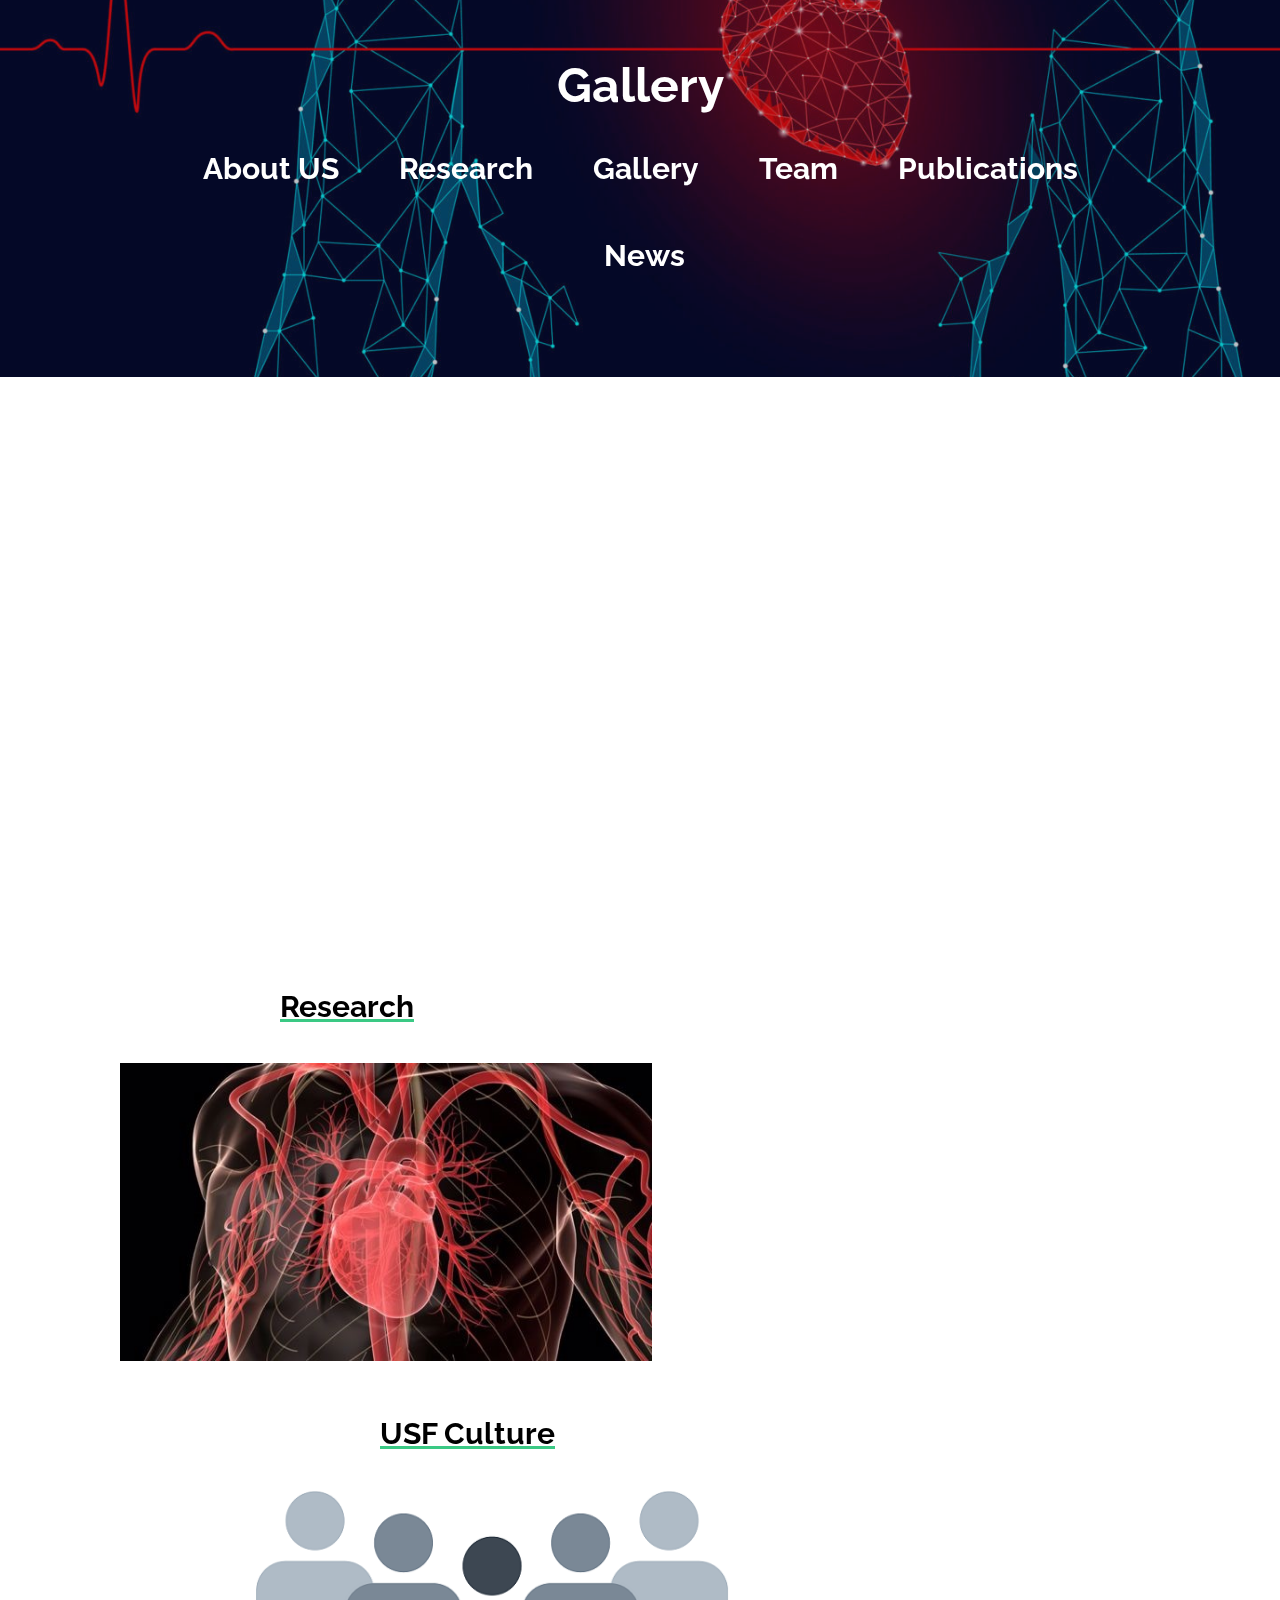
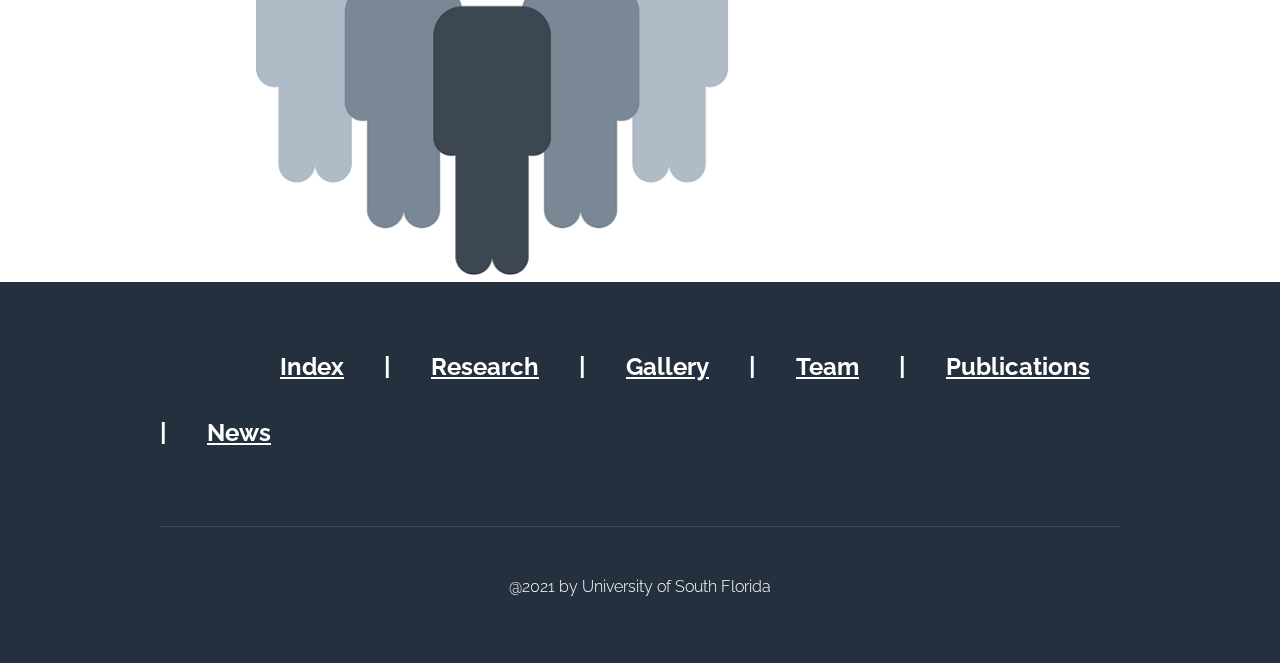
<file: Gallery.html>
<!DOCTYPE HTML>
<html>
	<head>
		<title>Gallery</title>
		<meta http-equiv="content-type" content="text/html; charset=utf-8" />
		<meta name="description" content="" />
		<meta name="keywords" content="" />
		
		<script src="js/jquery.min.js"></script>
		<script src="js/jquery.dropotron.min.js"></script>
		<script src="js/skel.min.js"></script>
		<script src="js/skel-layers.min.js"></script>
		<script src="js/init.js"></script>
		<noscript>
			<link rel="stylesheet" href="css/skel.css" />
			<link rel="stylesheet" href="css/style.css" />
		</noscript>
		
	</head>
	<body class="left-sidebar">

		<!-- Header -->
			<div id="header">
				<div class="container">
						
					<!-- Logo -->
						<h2><a href="#" id="logo">Gallery</a></h2>
					
					<!-- Nav -->
						<nav id="nav">
							<ul>
								<li><h1 style = "font-size: 25px"><a href="Index.html">About US</a></h1></li>
								<li><h1 style = "font-size: 25px"><a href="Research1.html">Research</a></h1></li>
								<li><h1 style = "font-size: 25px"><a href="Gallery.html">Gallery</a></h1></li>
								<li><h1 style = "font-size: 25px"><a href="Team.html">Team</a></h1></li>
								<li><h1 style = "font-size: 25px"><a href="Publications.html">Publications</a></h1></li>
                                <li><h1 style = "font-size: 25px"><a href="News.html">News</a></h1></li>
                            </ul>
						</nav>

				</div>
			</div>

		<!-- Main -->
			<div id="main" class="wrapper style1">
				<div class="container">
					
						
                    <div class="row" style="text-align: center;position: relative;margin-left: 105px;">
                        <br>
                        <iframe width="960" height="540" src="https://www.youtube.com/embed/KarBPXZs1rs" frameborder="0" allow="accelerometer; autoplay; clipboard-write; encrypted-media; gyroscope; picture-in-picture" allowfullscreen></iframe>
                    </div>
                        <div class="row">
  						<div class="column">
							  <div><a href="TestGallery.html"><h2 style = "font-size: 30px;text-align: left;color: black;position: relative;margin-left: 120px;">Research</h2></a></div>
    						<div><a href="TestGallery.html"><img src="images/heart-900px.jpg" alt="Snow" style="width:100%;height: 100%;margin-left: -40px;"></a></div>
  							</div>
  								<div class="column">
									  <div><a href="InstituteGallery.html"><h2 style = "font-size: 30px;text-align: left;color: black;position: relative;margin-left: 220px;">USF Culture</h2></a></div>
									  <a href="InstituteGallery.html"><img src="images/manage-your-team@2x.png" alt="Forest" style="width:90%;height: 50%;position: relative;margin-left: 50px;"></a>
  									<br>
									</div>
									
                                </div>
                                
                                    
                                
                            
                                    
									
                                   
                            

									
            </div>
            </div>

		<!-- Footer -->
			<div id="footer" style="background-color: rgba(90, 158, 247, 0.068);">
				<div class="container">

					<!-- Lists -->
						<div class ="row" style="text-align: center;">
							<div class="column">
								<a href="Index.html"><h2 style="color:white;position: relative;margin-left: 120px;">Index</h2></a>
							</div>
							<div class="column">
								<h2>|</h2>
							</div>
							<div class="column">
								<a href="Research1.html"><h2 style="color:white;">Research</h2></a>
							</div>
							<div class="column">
								<h2>|</h2>
							</div>
							<div class="column">
								<a href="Gallery.html"><h2 style="color: white;">Gallery</h2></a>
							</div>
							<div class="column">
								<h2>|</h2>
							</div>
							<div class="column">
								<a href="Team.html"><h2 style="color: white;">Team</h2></a>
							</div>
							<div class="column">
								<h2>|</h2>
							</div>
							<div class="column">
								<a href="Publications.html"><h2 style="color:white;">Publications</h2></a>
							</div>
							<div class="column">
								<h2>|</h2>
							</div>
							<div class="column">
								<a href="News.html"><h2 style="color:white;">News</h2></a>
							</div>
						</div>

					<!-- Copyright -->
						<div class="copyright">
							@2021 by University of South Florida
						</div>

				</div>
			</div>

	</body>
</html>
</file>
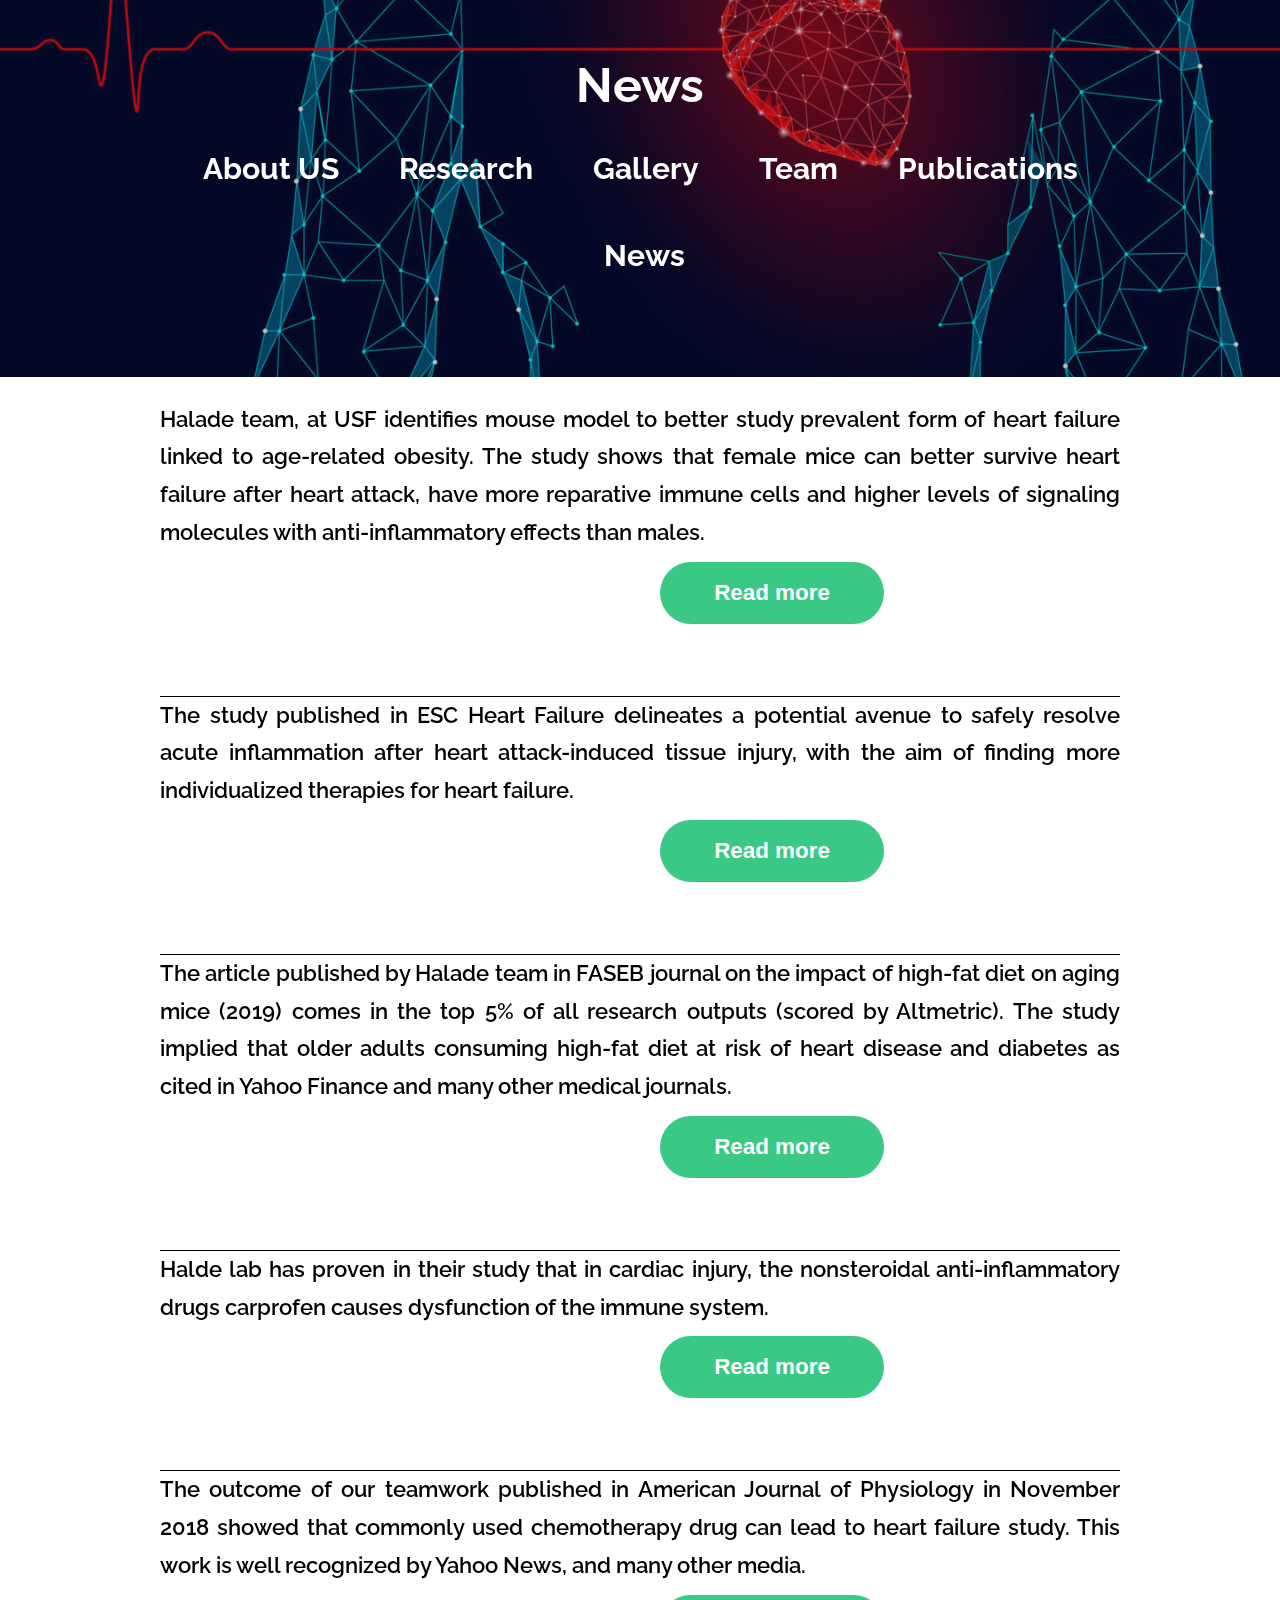
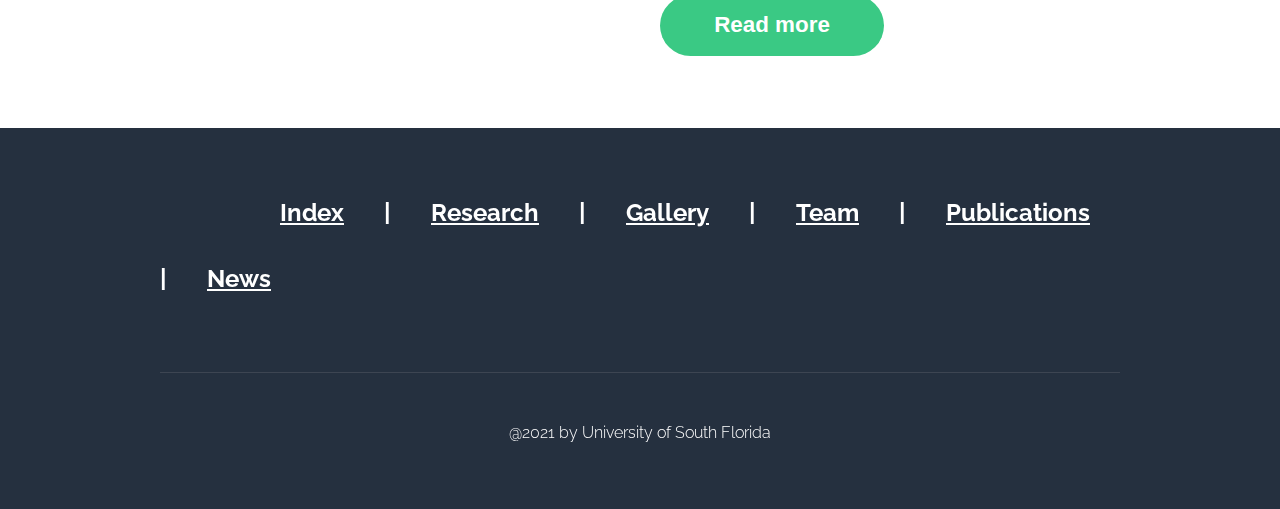
<file: News.html>
<!DOCTYPE HTML>
<html>
	<head>
		<title>News</title>
		<meta http-equiv="content-type" content="text/html; charset=utf-8" />
		<meta name="description" content="" />
		<meta name="keywords" content="" />
		
		<script src="js/jquery.min.js"></script>
		<script src="js/jquery.dropotron.min.js"></script>
		<script src="js/skel.min.js"></script>
		<script src="js/skel-layers.min.js"></script>
		<script src="js/init.js"></script>
		<noscript>
			<link rel="stylesheet" href="css/skel.css" />
			<link rel="stylesheet" href="css/style.css" />
		</noscript>
		
	</head>
	<body class="right-sidebar">

		<!-- Header -->
			<div id="header">
				<div class="container">
						
					<!-- Logo -->
						<h2><a href="#" id="logo">News</a></h2>
					
					<!-- Nav -->
						<nav id="nav">
							<ul>
								<li><h1 style = "font-size: 25px"><a href="Index.html">About US</a></h1></li>
								<li><h1 style = "font-size: 25px"><a href="Research1.html">Research</a></h1></li>
								<li><h1 style = "font-size: 25px"><a href="Gallery.html">Gallery</a></h1></li>
								<li><h1 style = "font-size: 25px"><a href="Team.html">Team</a></h1></li>
								<li><h1 style = "font-size: 25px"><a href="Publications.html">Publications</a></h1></li>
                                <li><h1 style = "font-size: 25px"><a href="News.html">News</a></h1></li>
                            </ul>
						</nav>

				</div>
			</div>

		<!-- Main -->
			<div id="main" class="wrapper style1" style="background-color: white;">
				<div class="container" style="background-color: white;">
					<div>
						<br>
					<section style="color: black;">
						<header class="major">
							
							<h2 class="byline" style="text-align: justify;">Halade team, at USF identifies mouse model to better study prevalent form of heart failure linked to age-related obesity. The study shows that female mice can better survive heart failure after heart attack, have more reparative immune cells and higher levels of signaling molecules with anti-inflammatory effects than males.</h2>
							<a href="https://hscweb3.hsc.usf.edu/blog/2020/06/22/usf-health-team-identifies-mouse-model-to-better-study-prevalent-form-of-heart-failure-linked-to-age-related-obesity/" target="_blank"><button class="button alt" id="popup"  style="position: relative;margin-top: 10px;margin-left: 500px;">Read more</button></a>
						</header>
						<br>
						<header class="major">
							
							<h2 class="byline" style="border-top: 1px solid;text-align: justify;">The study published in ESC Heart Failure delineates a potential avenue to safely resolve acute inflammation after heart attack-induced tissue injury, with the aim of finding more individualized therapies for heart failure.</h2>
							<a href="https://medicalxpress.com/news/2020-05-lipid-biomarkers-key-cardiac-differences.html" target="_blank"><button class="button alt" id="popup"  style="position: relative;margin-top: 10px;margin-left: 500px;">Read more</button></a>
						</header>
						<br>
						<header class="major">
							
							<h2 class="byline" style="border-top: 1px solid;text-align: justify;">The article published by Halade team in FASEB journal on the impact of high-fat diet on aging mice (2019) comes in the top 5% of all research outputs (scored by Altmetric). The study implied that older adults consuming high-fat diet at risk of heart disease and diabetes as cited in Yahoo Finance and many other medical journals.</h2>
							<a href="https://in.finance.yahoo.com/video/older-adults-consuming-high-fat-115700903.html" target="_blank"><button class="button alt" id="popup"  style="position: relative;margin-top: 10px;margin-left: 500px;">Read more</button></a>
						</header>
						<br>
						<header class="major">
							
							<h2 class="byline" style="border-top: 1px solid;text-align: justify;">Halde lab has proven in their study that in cardiac injury, the nonsteroidal anti-inflammatory drugs carprofen causes dysfunction of the immune system.</h2>
							<a href="https://medicalxpress.com/news/2018-09-cardiac-injury-nsaid-carprofen-dysfunction.html" target="_blank"><button class="button alt" id="popup"  style="position: relative;margin-top: 10px;margin-left: 500px;">Read more</button></a>
						</header>
						<br>
						<header class="major">
							
							<h2 class="byline" style="border-top: 1px solid;text-align: justify;">The outcome of our teamwork published in American Journal of Physiology in November 2018 showed that commonly used chemotherapy drug can lead to heart failure study. This work is well recognized by Yahoo News, and many other media.</h2>
							<a href="https://www.drugdiscoverytrends.com/doxorubicin-disrupts-the-immune-system-to-cause-heart-toxicity/" target="_blank"><button class="button alt" id="popup"  style="position: relative;margin-top: 10px;margin-left: 500px;">Read more</button></a>
						</header>
						<br>
					</section>
					</div>
				</div>
			</div>

		<!-- Footer -->
			<div id="footer" style="background-color: rgba(90, 158, 247, 0.068);">
				<div class="container">

					<!-- Lists -->
						<div class ="row" style="text-align: center;">
							<div class="column">
								<a href="Index.html"><h2 style="color:white;position: relative;margin-left: 120px;">Index</h2></a>
							</div>
							<div class="column">
								<h2>|</h2>
							</div>
							<div class="column">
								<a href="Research1.html"><h2 style="color:white;">Research</h2></a>
							</div>
							<div class="column">
								<h2>|</h2>
							</div>
							<div class="column">
								<a href="Gallery.html"><h2 style="color: white;">Gallery</h2></a>
							</div>
							<div class="column">
								<h2>|</h2>
							</div>
							<div class="column">
								<a href="Team.html"><h2 style="color: white;">Team</h2></a>
							</div>
							<div class="column">
								<h2>|</h2>
							</div>
							<div class="column">
								<a href="Publications.html"><h2 style="color:white;">Publications</h2></a>
							</div>
							<div class="column">
								<h2>|</h2>
							</div>
							<div class="column">
								<a href="News.html"><h2 style="color:white;">News</h2></a>
							</div>
						</div>

					<!-- Copyright -->
						<div class="copyright">
							@2021 by University of South Florida
						</div>

				</div>
			</div>

	</body>
</html>
</file>
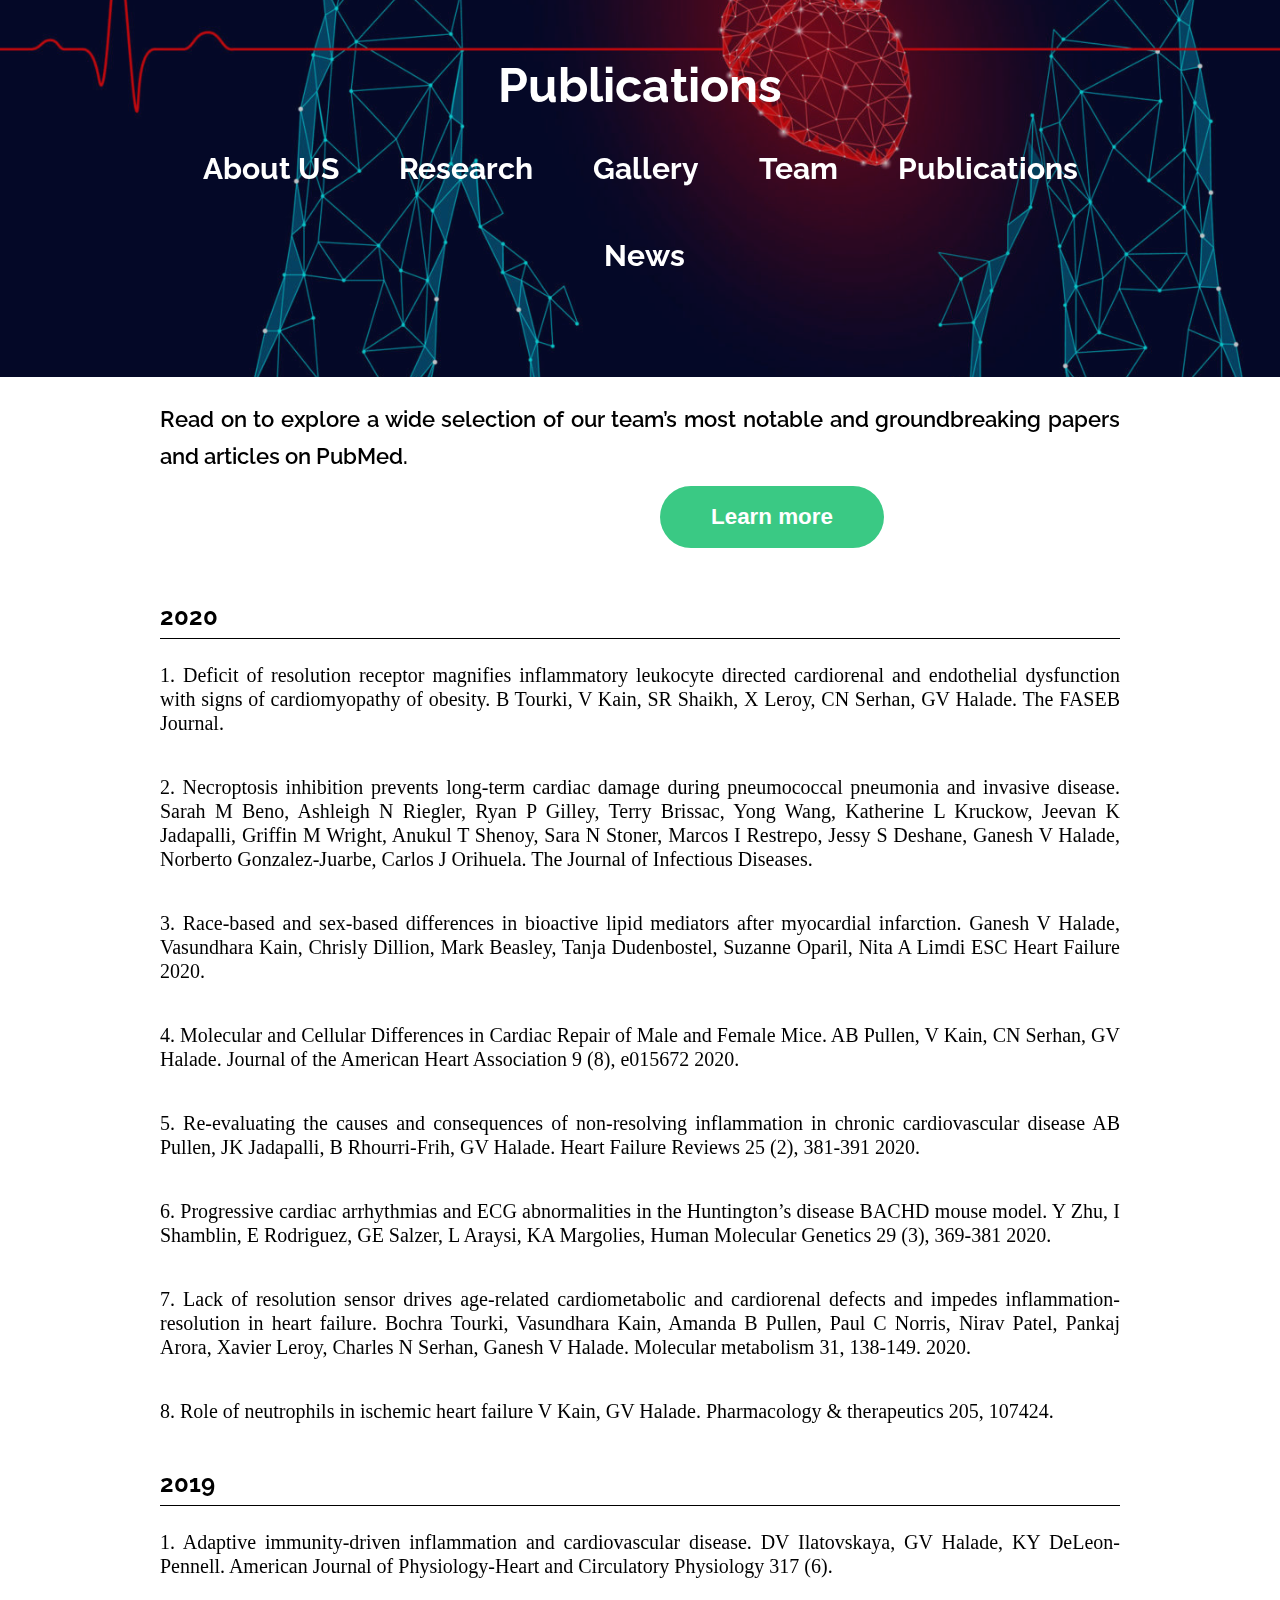
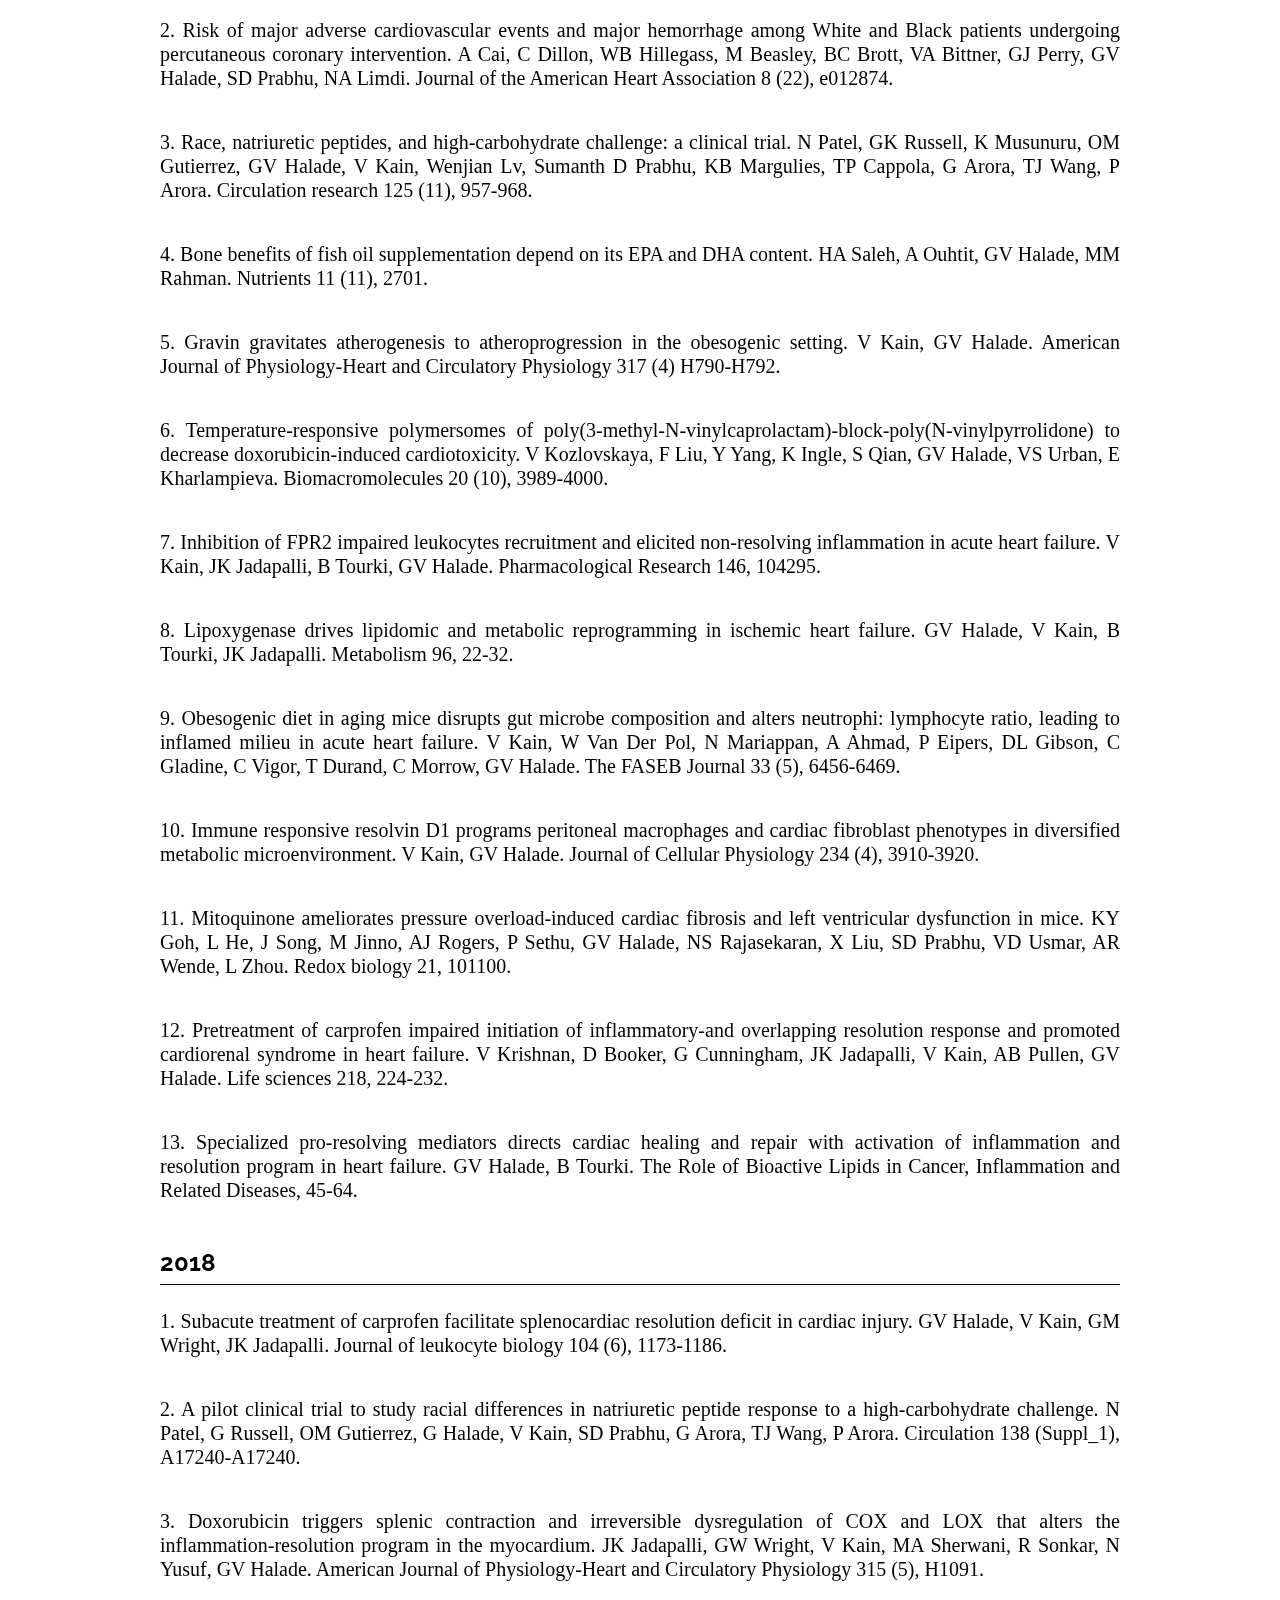
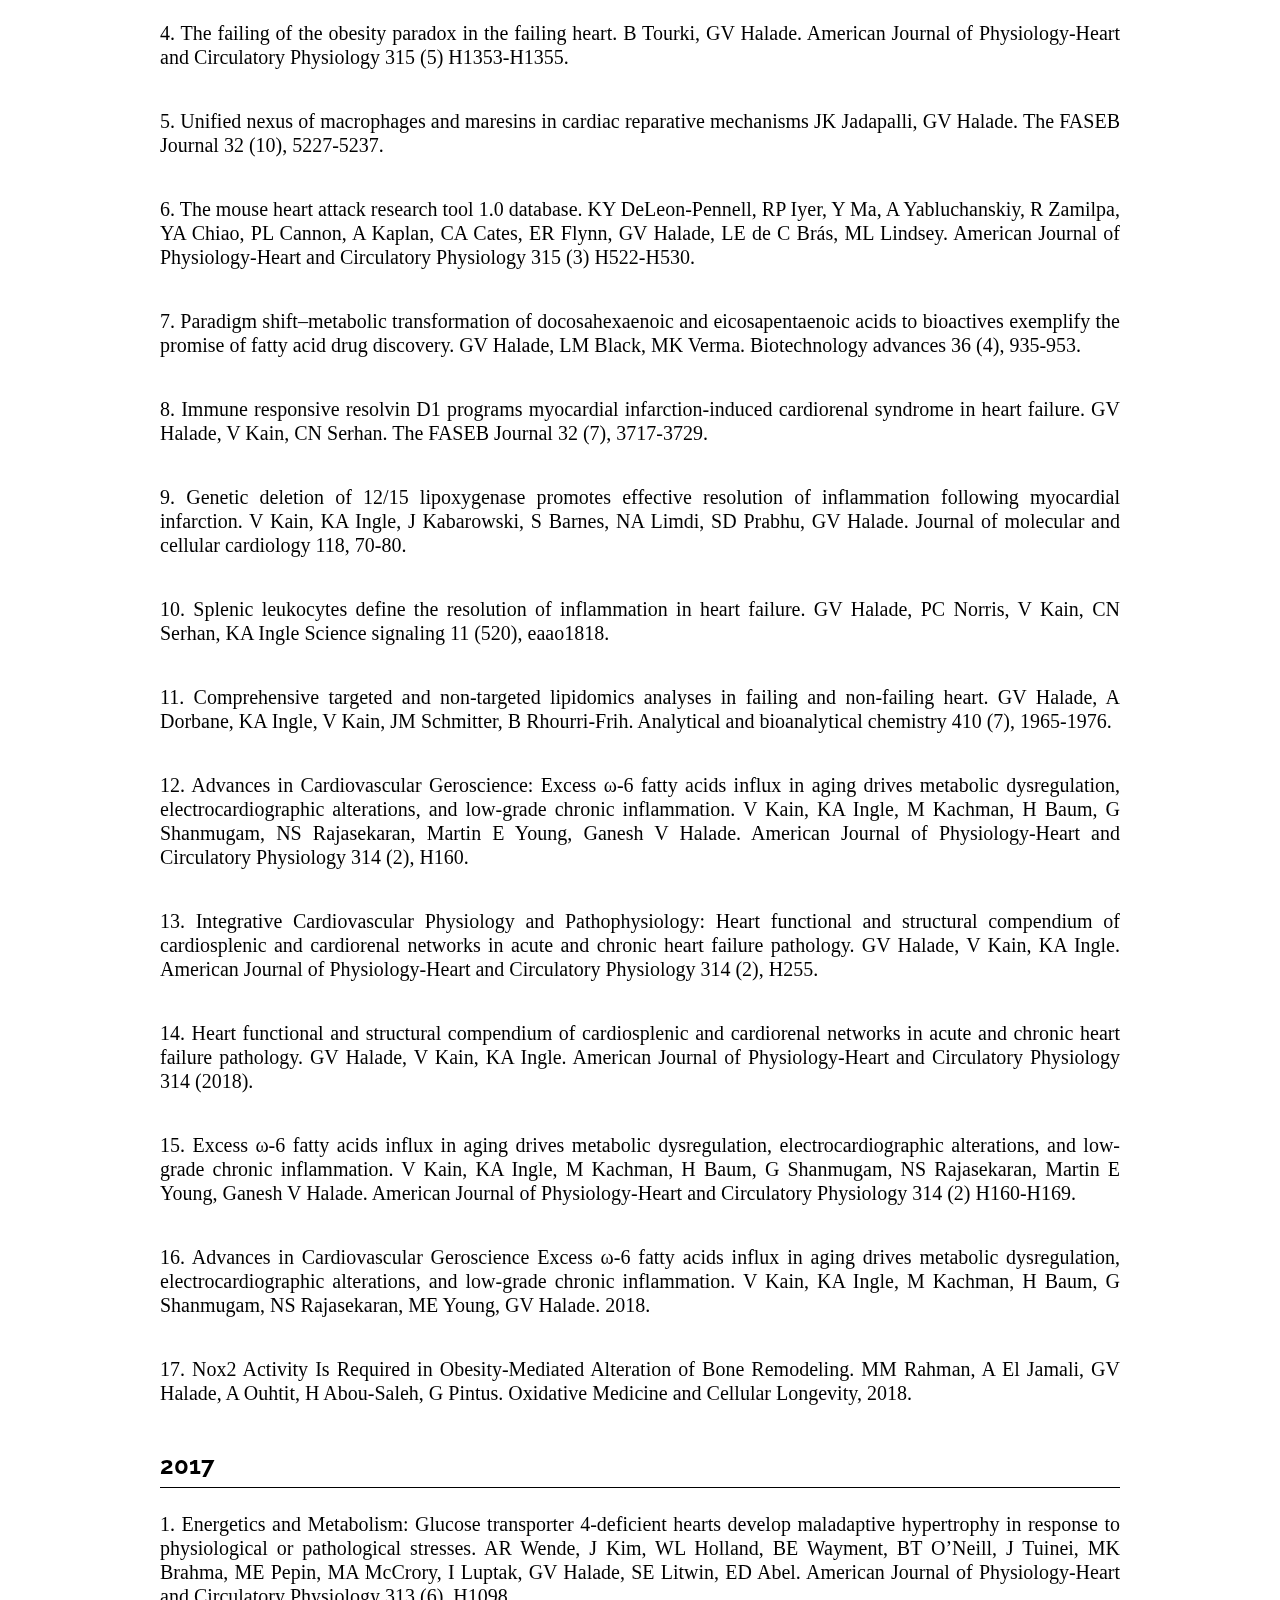
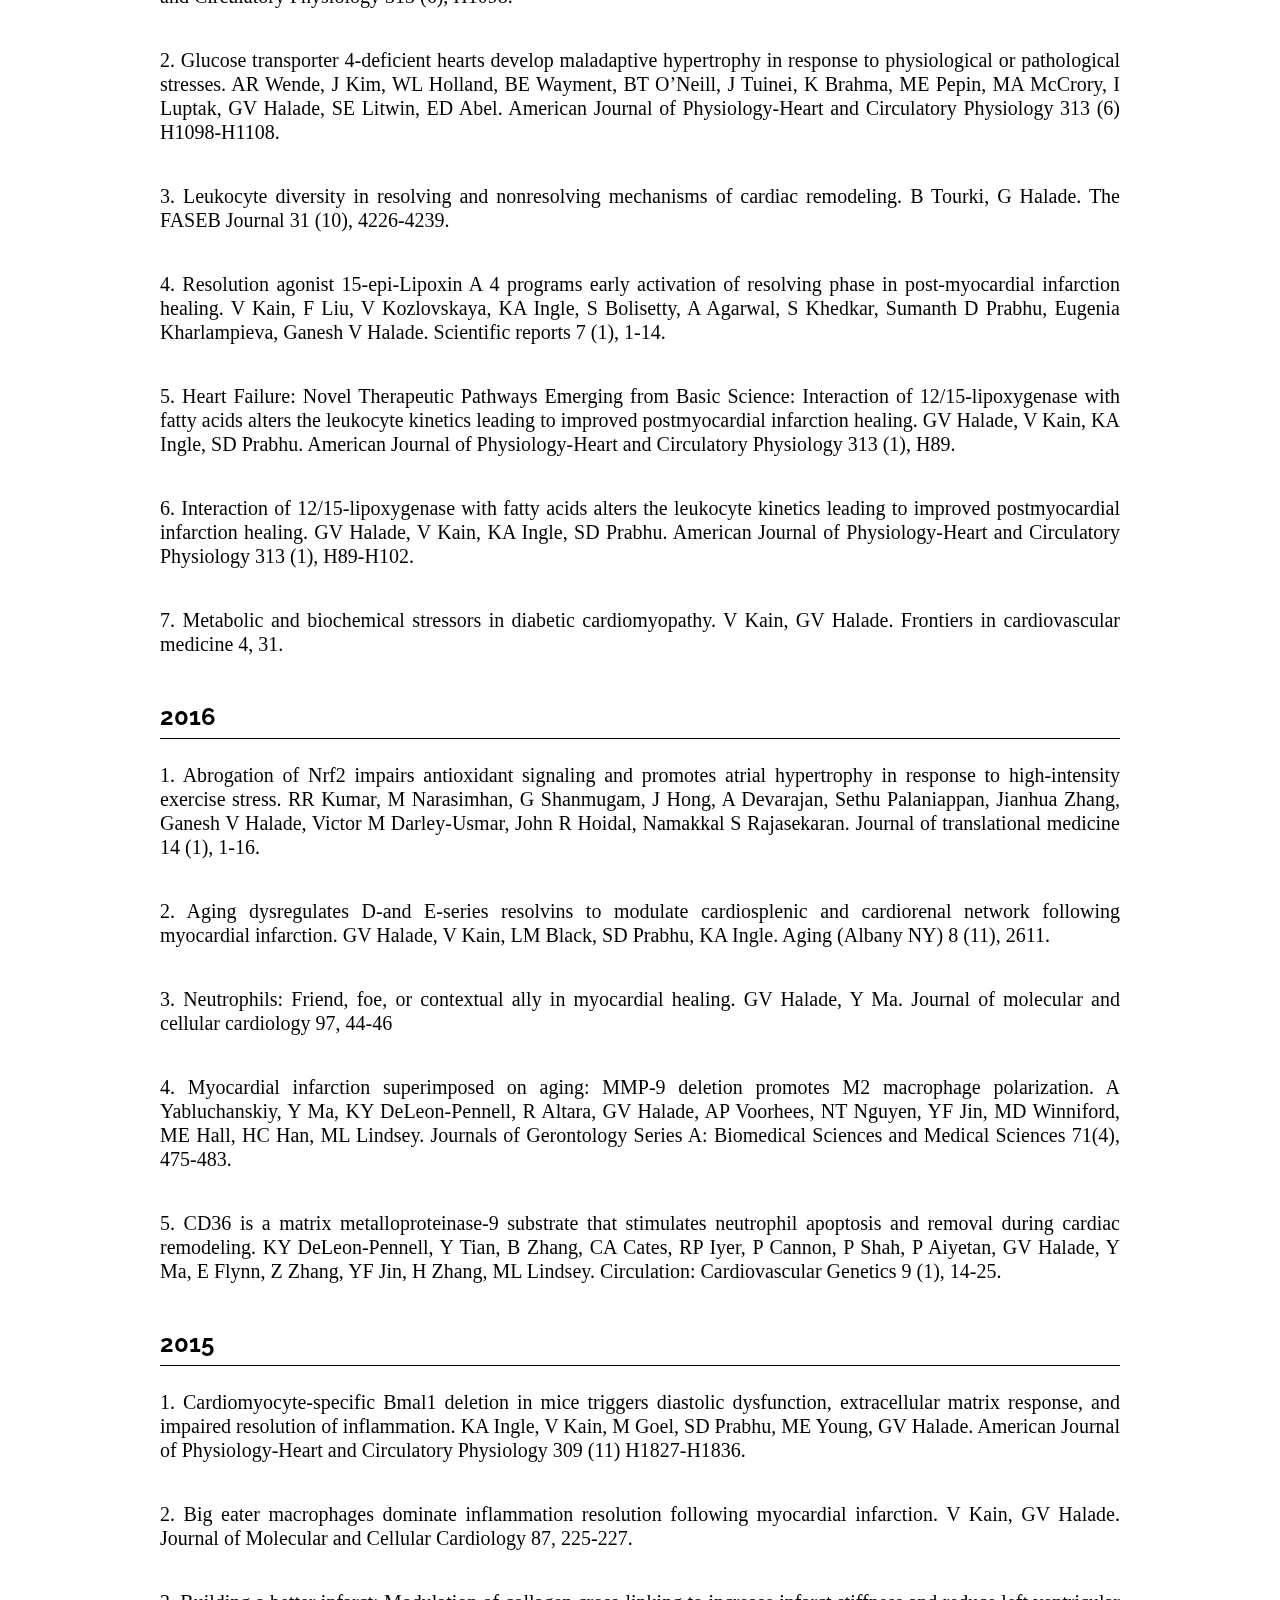
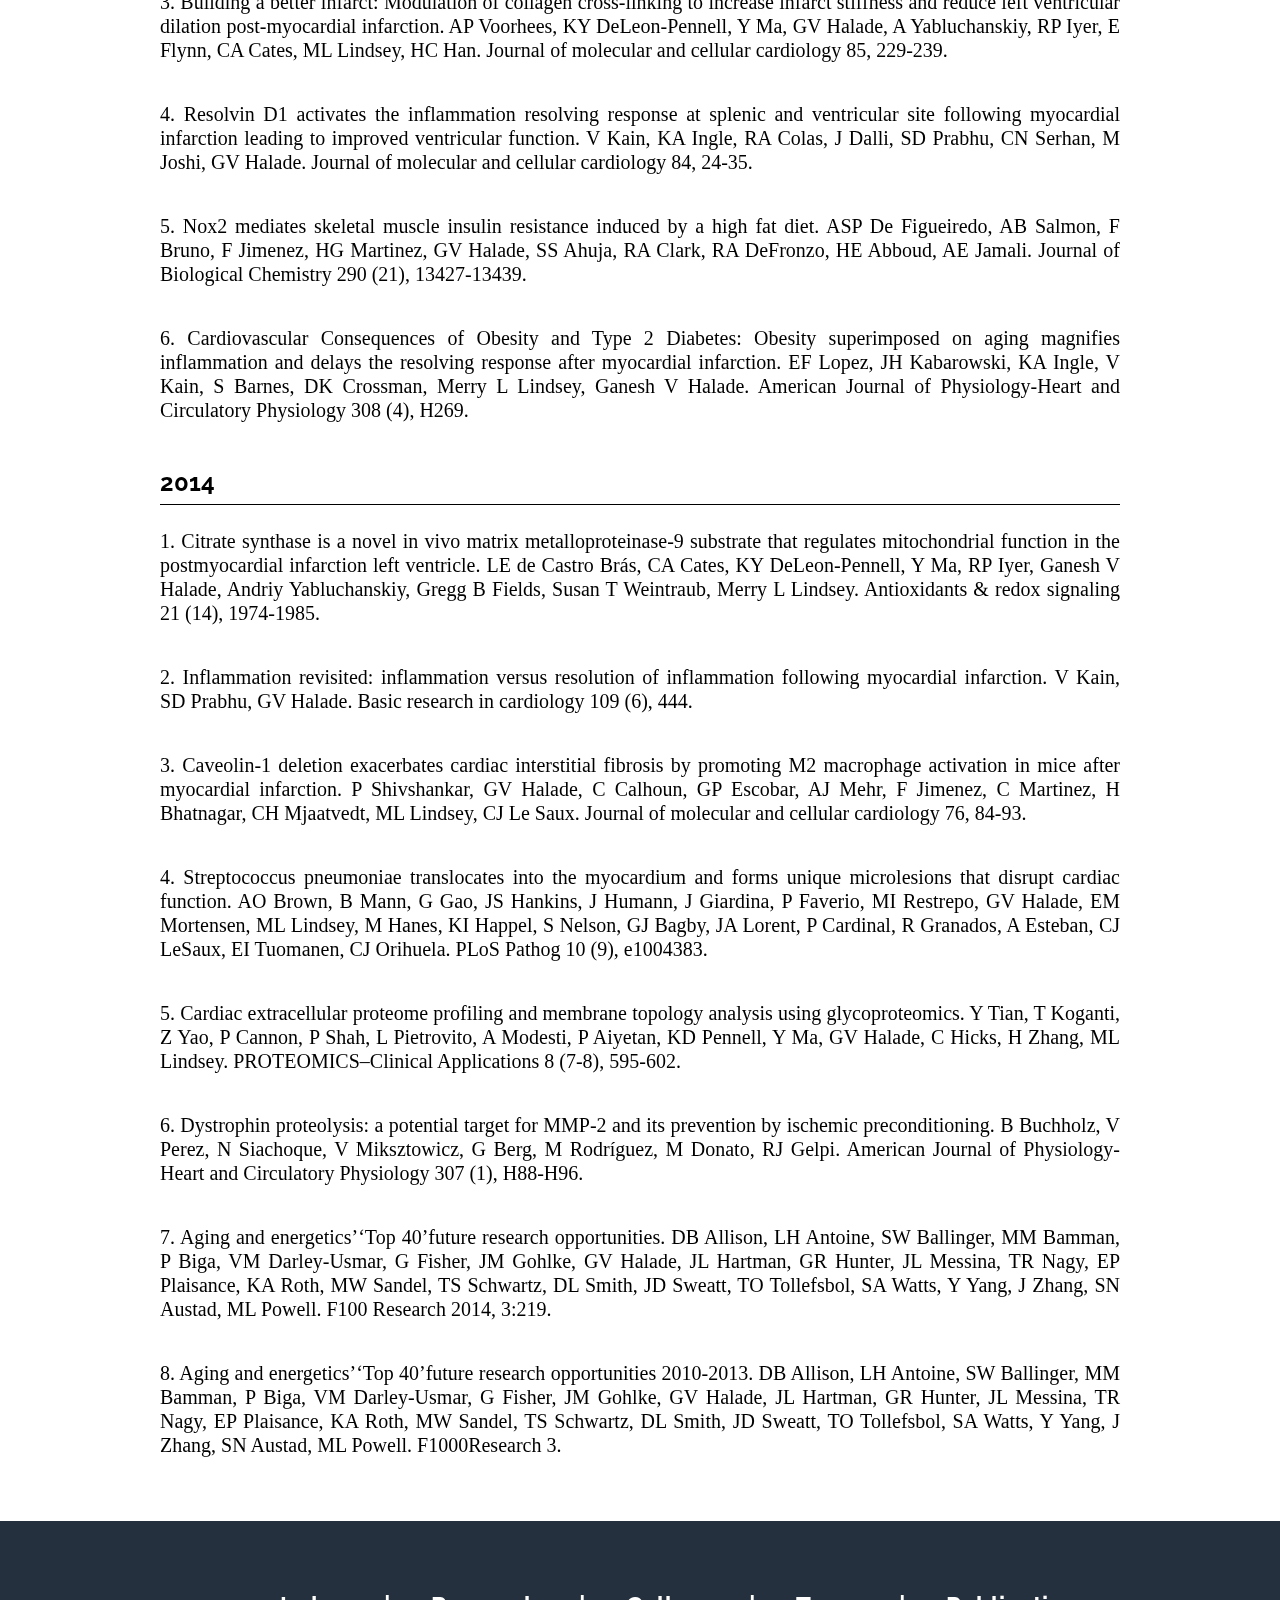
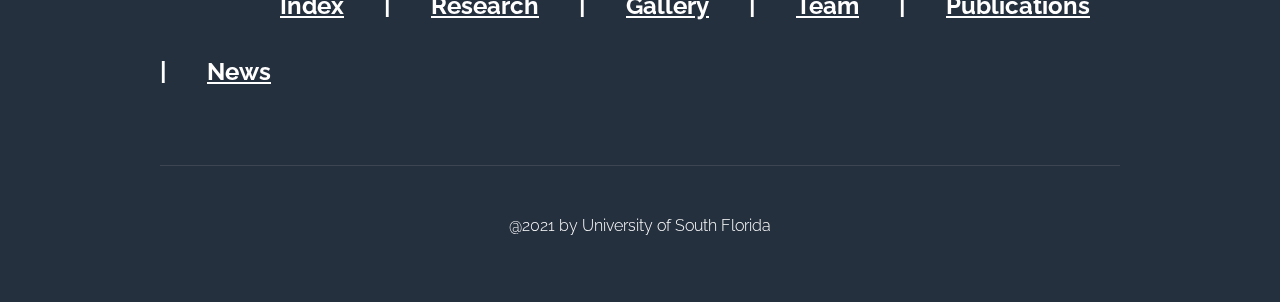
<file: Publications.html>
<!DOCTYPE HTML>
<html>
	<head>
		<title>Publications</title>
		<meta http-equiv="content-type" content="text/html; charset=utf-8" />
		<meta name="description" content="" />
		<meta name="keywords" content="" />
		
		<script src="js/jquery.min.js"></script>
		<script src="js/jquery.dropotron.min.js"></script>
		<script src="js/skel.min.js"></script>
		<script src="js/skel-layers.min.js"></script>
		<script src="js/init.js"></script>
		<noscript>
			<link rel="stylesheet" href="css/skel.css" />
			<link rel="stylesheet" href="css/style.css" />
		</noscript>
		
	</head>
	<body class="no-sidebar">

		<!-- Header -->
			<div id="header">
				<div class="container">
						
					<!-- Logo -->
						<h2><a href="#" id="logo">Publications</a></h2>
					
					<!-- Nav -->
						<nav id="nav">
							<ul>
								<li><h1 style = "font-size: 25px"><a href="Index.html">About US</a></h1></li>
								<li><h1 style = "font-size: 25px"><a href="Research1.html">Research</a></h1></li>
								<li><h1 style = "font-size: 25px"><a href="Gallery.html">Gallery</a></h1></li>
								<li><h1 style = "font-size: 25px"><a href="Team.html">Team</a></h1></li>
								<li><h1 style = "font-size: 25px"><a href="Publications.html">Publications</a></h1></li>
                                <li><h1 style = "font-size: 25px"><a href="News.html">News</a></h1></li>
							</ul>
						</nav>

				</div>
			</div>

		<!-- Main -->
			<div id="main" class="wrapper style1">
				<div class="container">
					<section style="color: black;">
						<header class="major">
							<br>
							<h2 class="byline" style="text-align: justify;">Read on to explore a wide selection of our team’s most notable and groundbreaking papers and articles on PubMed.</h2>
							<a href="https://pubmed.ncbi.nlm.nih.gov/?term=ganesh+halade" target="_blank"><button class="button alt" id="popup"  style="position: relative;margin-top: 10px;margin-left: 500px;">Learn more</button></a>
						</header>
						<h2 style="border-bottom: 1px solid;">2020</h2>
						<p style="text-align: justify;">1. Deficit of resolution receptor magnifies inflammatory leukocyte directed cardiorenal and endothelial dysfunction with signs of cardiomyopathy of obesity.  B Tourki, V Kain, SR Shaikh, X Leroy, CN Serhan, GV Halade. The FASEB Journal.</p>
						<p style="text-align: justify;">2. Necroptosis inhibition prevents long-term cardiac damage during pneumococcal pneumonia and invasive disease. Sarah M Beno, Ashleigh N Riegler, Ryan P Gilley, Terry Brissac, Yong Wang, Katherine L Kruckow, Jeevan K Jadapalli, Griffin M Wright, Anukul T Shenoy, Sara N Stoner, Marcos I Restrepo, Jessy S Deshane, Ganesh V Halade, Norberto Gonzalez-Juarbe, Carlos J Orihuela. The Journal of Infectious Diseases.</p>
						<p style="text-align: justify;">3. Race‐based and sex‐based differences in bioactive lipid mediators after myocardial infarction. Ganesh V Halade, Vasundhara Kain, Chrisly Dillion, Mark Beasley, Tanja Dudenbostel, Suzanne Oparil, Nita A Limdi ESC Heart Failure 2020.</p>
						<p style="text-align: justify;">4. Molecular and Cellular Differences in Cardiac Repair of Male and Female Mice. AB Pullen, V Kain, CN Serhan, GV Halade. Journal of the American Heart Association 9 (8), e015672 2020.</p>
						<p style="text-align: justify;">5. Re-evaluating the causes and consequences of non-resolving inflammation in chronic cardiovascular disease AB Pullen, JK Jadapalli, B Rhourri-Frih, GV Halade. Heart Failure Reviews 25 (2), 381-391 2020.</p>
						<p style="text-align: justify;">6. Progressive cardiac arrhythmias and ECG abnormalities in the Huntington’s disease BACHD mouse model. Y Zhu, I Shamblin, E Rodriguez, GE Salzer, L Araysi, KA Margolies, Human Molecular Genetics 29 (3), 369-381 2020.</p>
						<p style="text-align: justify;">7. Lack of resolution sensor drives age-related cardiometabolic and cardiorenal defects and impedes inflammation-resolution in heart failure. Bochra Tourki, Vasundhara Kain, Amanda B Pullen, Paul C Norris, Nirav Patel, Pankaj Arora, Xavier Leroy, Charles N Serhan, Ganesh V Halade. Molecular metabolism 31, 138-149. 2020.</p>
						<p style="text-align: justify;">8. Role of neutrophils in ischemic heart failure V Kain, GV Halade. Pharmacology & therapeutics 205, 107424.</p>
						<h2 style="border-bottom: 1px solid;">2019</h2>
						<p style="text-align: justify;">1. Adaptive immunity-driven inflammation and cardiovascular disease. DV Ilatovskaya, GV Halade, KY DeLeon-Pennell. American Journal of Physiology-Heart and Circulatory Physiology 317 (6).</p>
						<p style="text-align: justify;">2. Risk of major adverse cardiovascular events and major hemorrhage among White and Black patients undergoing percutaneous coronary intervention. A Cai, C Dillon, WB Hillegass, M Beasley, BC Brott, VA Bittner, GJ Perry, GV Halade, SD Prabhu, NA Limdi. Journal of the American Heart Association 8 (22), e012874.</p>
						<p style="text-align: justify;">3. Race, natriuretic peptides, and high-carbohydrate challenge: a clinical trial. N Patel, GK Russell, K Musunuru, OM Gutierrez, GV Halade, V Kain, Wenjian Lv, Sumanth D Prabhu, KB Margulies, TP Cappola, G Arora, TJ Wang, P Arora. Circulation research 125 (11), 957-968.</p>
						<p style="text-align: justify;">4. Bone benefits of fish oil supplementation depend on its EPA and DHA content. HA Saleh, A Ouhtit, GV Halade, MM Rahman. Nutrients 11 (11), 2701.</p>
						<p style="text-align: justify;">5. Gravin gravitates atherogenesis to atheroprogression in the obesogenic setting. V Kain, GV Halade. American Journal of Physiology-Heart and Circulatory Physiology 317 (4) H790-H792.</p>
						<p style="text-align: justify;">6. Temperature-responsive polymersomes of poly(3-methyl-N-vinylcaprolactam)-block-poly(N-vinylpyrrolidone) to decrease doxorubicin-induced cardiotoxicity. V Kozlovskaya, F Liu, Y Yang, K Ingle, S Qian, GV Halade, VS Urban, E Kharlampieva. Biomacromolecules 20 (10), 3989-4000.</p>
						<p style="text-align: justify;">7. Inhibition of FPR2 impaired leukocytes recruitment and elicited non-resolving inflammation in acute heart failure. V Kain, JK Jadapalli, B Tourki, GV Halade. Pharmacological Research 146, 104295.</p>
						<p style="text-align: justify;">8. Lipoxygenase drives lipidomic and metabolic reprogramming in ischemic heart failure. GV Halade, V Kain, B Tourki, JK Jadapalli. Metabolism 96, 22-32.</p>
						<p style="text-align: justify;">9. Obesogenic diet in aging mice disrupts gut microbe composition and alters neutrophi: lymphocyte ratio, leading to inflamed milieu in acute heart failure. V Kain, W Van Der Pol, N Mariappan, A Ahmad, P Eipers, DL Gibson, C Gladine, C Vigor, T Durand, C Morrow, GV Halade. The FASEB Journal 33 (5), 6456-6469.</p>
						<p style="text-align: justify;">10. Immune responsive resolvin D1 programs peritoneal macrophages and cardiac fibroblast phenotypes in diversified metabolic microenvironment. V Kain, GV Halade. Journal of Cellular Physiology 234 (4), 3910-3920.</p>
						<p style="text-align: justify;">11. Mitoquinone ameliorates pressure overload-induced cardiac fibrosis and left ventricular dysfunction in mice. KY Goh, L He, J Song, M Jinno, AJ Rogers, P Sethu, GV Halade, NS Rajasekaran, X Liu, SD Prabhu, VD Usmar, AR Wende, L Zhou. Redox biology 21, 101100.</p>
						<p style="text-align: justify;">12. Pretreatment of carprofen impaired initiation of inflammatory-and overlapping resolution response and promoted cardiorenal syndrome in heart failure. V Krishnan, D Booker, G Cunningham, JK Jadapalli, V Kain, AB Pullen, GV Halade. Life sciences 218, 224-232.</p>
						<p style="text-align: justify;">13. Specialized pro-resolving mediators directs cardiac healing and repair with activation of inflammation and resolution program in heart failure. GV Halade, B Tourki. The Role of Bioactive Lipids in Cancer, Inflammation and Related Diseases, 45-64.</p>
						<h2 style="border-bottom: 1px solid;">2018</h2>
						<p style="text-align: justify;">1. Subacute treatment of carprofen facilitate splenocardiac resolution deficit in cardiac injury. GV Halade, V Kain, GM Wright, JK Jadapalli. Journal of leukocyte biology 104 (6), 1173-1186.</p>
						<p style="text-align: justify;">2. A pilot clinical trial to study racial differences in natriuretic peptide response to a high-carbohydrate challenge. N Patel, G Russell, OM Gutierrez, G Halade, V Kain, SD Prabhu, G Arora, TJ Wang, P Arora. Circulation 138 (Suppl_1), A17240-A17240.</p>
						<p style="text-align: justify;">3. Doxorubicin triggers splenic contraction and irreversible dysregulation of COX and LOX that alters the inflammation-resolution program in the myocardium. JK Jadapalli, GW Wright, V Kain, MA Sherwani, R Sonkar, N Yusuf, GV Halade. American Journal of Physiology-Heart and Circulatory Physiology 315 (5), H1091.</p>
						<p style="text-align: justify;">4. The failing of the obesity paradox in the failing heart. B Tourki, GV Halade. American Journal of Physiology-Heart and Circulatory Physiology 315 (5) H1353-H1355.</p>
						<p style="text-align: justify;">5. Unified nexus of macrophages and maresins in cardiac reparative mechanisms JK Jadapalli, GV Halade. The FASEB Journal 32 (10), 5227-5237.</p>
						<p style="text-align: justify;">6. The mouse heart attack research tool 1.0 database. KY DeLeon-Pennell, RP Iyer, Y Ma, A Yabluchanskiy, R Zamilpa, YA Chiao, PL Cannon, A Kaplan, CA Cates, ER Flynn, GV Halade, LE de C Brás, ML Lindsey. American Journal of Physiology-Heart and Circulatory Physiology 315 (3) H522-H530.</p>
						<p style="text-align: justify;">7. Paradigm shift–metabolic transformation of docosahexaenoic and eicosapentaenoic acids to bioactives exemplify the promise of fatty acid drug discovery. GV Halade, LM Black, MK Verma. Biotechnology advances 36 (4), 935-953.</p>
						<p style="text-align: justify;">8. Immune responsive resolvin D1 programs myocardial infarction‐induced cardiorenal syndrome in heart failure. GV Halade, V Kain, CN Serhan. The FASEB Journal 32 (7), 3717-3729.</p>
						<p style="text-align: justify;">9. Genetic deletion of 12/15 lipoxygenase promotes effective resolution of inflammation following myocardial infarction. V Kain, KA Ingle, J Kabarowski, S Barnes, NA Limdi, SD Prabhu, GV Halade. Journal of molecular and cellular cardiology 118, 70-80.</p>
						<p style="text-align: justify;">10. Splenic leukocytes define the resolution of inflammation in heart failure. GV Halade, PC Norris, V Kain, CN Serhan, KA Ingle Science signaling 11 (520), eaao1818.</p>
						<p style="text-align: justify;">11. Comprehensive targeted and non-targeted lipidomics analyses in failing and non-failing heart. GV Halade, A Dorbane, KA Ingle, V Kain, JM Schmitter, B Rhourri-Frih. Analytical and bioanalytical chemistry 410 (7), 1965-1976.</p>
						<p style="text-align: justify;">12. Advances in Cardiovascular Geroscience: Excess ω-6 fatty acids influx in aging drives metabolic dysregulation, electrocardiographic alterations, and low-grade chronic inflammation. V Kain, KA Ingle, M Kachman, H Baum, G Shanmugam, NS Rajasekaran, Martin E Young, Ganesh V Halade. American Journal of Physiology-Heart and Circulatory Physiology 314 (2), H160.</p>
						<p style="text-align: justify;">13. Integrative Cardiovascular Physiology and Pathophysiology: Heart functional and structural compendium of cardiosplenic and cardiorenal networks in acute and chronic heart failure pathology. GV Halade, V Kain, KA Ingle. American Journal of Physiology-Heart and Circulatory Physiology 314 (2), H255.</p>
						<p style="text-align: justify;">14. Heart functional and structural compendium of cardiosplenic and cardiorenal networks in acute and chronic heart failure pathology. GV Halade, V Kain, KA Ingle. American Journal of Physiology-Heart and Circulatory Physiology 314 (2018).</p>
						<p style="text-align: justify;">15. Excess ω-6 fatty acids influx in aging drives metabolic dysregulation, electrocardiographic alterations, and low-grade chronic inflammation. V Kain, KA Ingle, M Kachman, H Baum, G Shanmugam, NS Rajasekaran, Martin E Young, Ganesh V Halade. American Journal of Physiology-Heart and Circulatory Physiology 314 (2) H160-H169.</p>
						<p style="text-align: justify;">16. Advances in Cardiovascular Geroscience Excess ω-6 fatty acids influx in aging drives metabolic dysregulation, electrocardiographic alterations, and low-grade chronic inflammation. V Kain, KA Ingle, M Kachman, H Baum, G Shanmugam, NS Rajasekaran, ME Young, GV Halade. 2018.</p>
						<p style="text-align: justify;">17. Nox2 Activity Is Required in Obesity-Mediated Alteration of Bone Remodeling. MM Rahman, A El Jamali, GV Halade, A Ouhtit, H Abou-Saleh, G Pintus. Oxidative Medicine and Cellular Longevity, 2018.</p>
						<h2 style="border-bottom: 1px solid;">2017</h2>
						<p style="text-align: justify;">1. Energetics and Metabolism: Glucose transporter 4-deficient hearts develop maladaptive hypertrophy in response to physiological or pathological stresses. AR Wende, J Kim, WL Holland, BE Wayment, BT O’Neill, J Tuinei, MK Brahma, ME Pepin, MA McCrory, I Luptak, GV Halade, SE Litwin, ED Abel. American Journal of Physiology-Heart and Circulatory Physiology 313 (6), H1098.</p>
						<p style="text-align: justify;">2. Glucose transporter 4-deficient hearts develop maladaptive hypertrophy in response to physiological or pathological stresses. AR Wende, J Kim, WL Holland, BE Wayment, BT O’Neill, J Tuinei, K Brahma, ME Pepin, MA McCrory, I Luptak, GV Halade, SE Litwin, ED Abel. American Journal of Physiology-Heart and Circulatory Physiology 313 (6) H1098-H1108.</p>
						<p style="text-align: justify;">3. Leukocyte diversity in resolving and nonresolving mechanisms of cardiac remodeling. B Tourki, G Halade. The FASEB Journal 31 (10), 4226-4239.</p>
						<p style="text-align: justify;">4. Resolution agonist 15-epi-Lipoxin A 4 programs early activation of resolving phase in post-myocardial infarction healing. V Kain, F Liu, V Kozlovskaya, KA Ingle, S Bolisetty, A Agarwal, S Khedkar, Sumanth D Prabhu, Eugenia Kharlampieva, Ganesh V Halade. Scientific reports 7 (1), 1-14.</p>
						<p style="text-align: justify;">5. Heart Failure: Novel Therapeutic Pathways Emerging from Basic Science: Interaction of 12/15-lipoxygenase with fatty acids alters the leukocyte kinetics leading to improved postmyocardial infarction healing. GV Halade, V Kain, KA Ingle, SD Prabhu. American Journal of Physiology-Heart and Circulatory Physiology 313 (1), H89.</p>
						<p style="text-align: justify;">6. Interaction of 12/15-lipoxygenase with fatty acids alters the leukocyte kinetics leading to improved postmyocardial infarction healing. GV Halade, V Kain, KA Ingle, SD Prabhu. American Journal of Physiology-Heart and Circulatory Physiology 313 (1), H89-H102.</p>
						<p style="text-align: justify;">7. Metabolic and biochemical stressors in diabetic cardiomyopathy. V Kain, GV Halade. Frontiers in cardiovascular medicine 4, 31.</p>
						<h2 style="border-bottom: 1px solid;">2016</h2>
						<p style="text-align: justify;">1. Abrogation of Nrf2 impairs antioxidant signaling and promotes atrial hypertrophy in response to high-intensity exercise stress. RR Kumar, M Narasimhan, G Shanmugam, J Hong, A Devarajan, Sethu Palaniappan, Jianhua Zhang, Ganesh V Halade, Victor M Darley-Usmar, John R Hoidal, Namakkal S Rajasekaran. Journal of translational medicine 14 (1), 1-16.</p>
						<p style="text-align: justify;">2. Aging dysregulates D-and E-series resolvins to modulate cardiosplenic and cardiorenal network following myocardial infarction. GV Halade, V Kain, LM Black, SD Prabhu, KA Ingle. Aging (Albany NY) 8 (11), 2611.</p>
						<p style="text-align: justify;">3. Neutrophils: Friend, foe, or contextual ally in myocardial healing. GV Halade, Y Ma. Journal of molecular and cellular cardiology 97, 44-46</p>
						<p style="text-align: justify;">4. Myocardial infarction superimposed on aging: MMP-9 deletion promotes M2 macrophage polarization. A Yabluchanskiy, Y Ma, KY DeLeon-Pennell, R Altara, GV Halade, AP Voorhees, NT Nguyen, YF Jin, MD Winniford, ME Hall, HC Han, ML Lindsey. Journals of Gerontology Series A: Biomedical Sciences and Medical Sciences 71(4), 475-483.</p>
						<p style="text-align: justify;">5. CD36 is a matrix metalloproteinase-9 substrate that stimulates neutrophil apoptosis and removal during cardiac remodeling. KY DeLeon-Pennell, Y Tian, B Zhang, CA Cates, RP Iyer, P Cannon, P Shah, P Aiyetan, GV Halade, Y Ma, E Flynn, Z Zhang, YF Jin, H Zhang, ML Lindsey. Circulation: Cardiovascular Genetics 9 (1), 14-25.</p>
						<h2 style="border-bottom: 1px solid;">2015</h2>
						<p style="text-align: justify;">1. Cardiomyocyte-specific Bmal1 deletion in mice triggers diastolic dysfunction, extracellular matrix response, and impaired resolution of inflammation. KA Ingle, V Kain, M Goel, SD Prabhu, ME Young, GV Halade. American Journal of Physiology-Heart and Circulatory Physiology 309 (11) H1827-H1836.</p>
						<p style="text-align: justify;">2. Big eater macrophages dominate inflammation resolution following myocardial infarction. V Kain, GV Halade. Journal of Molecular and Cellular Cardiology 87, 225-227.</p>
						<p style="text-align: justify;">3. Building a better infarct: Modulation of collagen cross-linking to increase infarct stiffness and reduce left ventricular dilation post-myocardial infarction. AP Voorhees, KY DeLeon-Pennell, Y Ma, GV Halade, A Yabluchanskiy, RP Iyer, E Flynn, CA Cates, ML Lindsey, HC Han. Journal of molecular and cellular cardiology 85, 229-239.</p>
						<p style="text-align: justify;">4. Resolvin D1 activates the inflammation resolving response at splenic and ventricular site following myocardial infarction leading to improved ventricular function. V Kain, KA Ingle, RA Colas, J Dalli, SD Prabhu, CN Serhan, M Joshi, GV Halade. Journal of molecular and cellular cardiology 84, 24-35.</p>
						<p style="text-align: justify;">5. Nox2 mediates skeletal muscle insulin resistance induced by a high fat diet. ASP De Figueiredo, AB Salmon, F Bruno, F Jimenez, HG Martinez, GV Halade, SS Ahuja, RA Clark, RA DeFronzo, HE Abboud, AE Jamali. Journal of Biological Chemistry 290 (21), 13427-13439.</p>
						<p style="text-align: justify;">6. Cardiovascular Consequences of Obesity and Type 2 Diabetes: Obesity superimposed on aging magnifies inflammation and delays the resolving response after myocardial infarction. EF Lopez, JH Kabarowski, KA Ingle, V Kain, S Barnes, DK Crossman, Merry L Lindsey, Ganesh V Halade. American Journal of Physiology-Heart and Circulatory Physiology 308 (4), H269.</p>
						<h2 style="border-bottom: 1px solid;">2014</h2>
						<p style="text-align: justify;">1. Citrate synthase is a novel in vivo matrix metalloproteinase-9 substrate that regulates mitochondrial function in the postmyocardial infarction left ventricle. LE de Castro Brás, CA Cates, KY DeLeon-Pennell, Y Ma, RP Iyer, Ganesh V Halade, Andriy Yabluchanskiy, Gregg B Fields, Susan T Weintraub, Merry L Lindsey. Antioxidants & redox signaling 21 (14), 1974-1985.</p>
						<p style="text-align: justify;">2. Inflammation revisited: inflammation versus resolution of inflammation following myocardial infarction. V Kain, SD Prabhu, GV Halade. Basic research in cardiology 109 (6), 444.</p>
						<p style="text-align: justify;">3. Caveolin-1 deletion exacerbates cardiac interstitial fibrosis by promoting M2 macrophage activation in mice after myocardial infarction. P Shivshankar, GV Halade, C Calhoun, GP Escobar, AJ Mehr, F Jimenez, C Martinez, H Bhatnagar, CH Mjaatvedt, ML Lindsey, CJ Le Saux. Journal of molecular and cellular cardiology 76, 84-93.</p>
						<p style="text-align: justify;">4. Streptococcus pneumoniae translocates into the myocardium and forms unique microlesions that disrupt cardiac function. AO Brown, B Mann, G Gao, JS Hankins, J Humann, J Giardina, P Faverio, MI Restrepo, GV Halade, EM Mortensen, ML Lindsey, M Hanes, KI Happel, S Nelson, GJ Bagby, JA Lorent, P Cardinal, R Granados, A Esteban, CJ LeSaux, EI Tuomanen, CJ Orihuela. PLoS Pathog 10 (9), e1004383.</p>
						<p style="text-align: justify;">5. Cardiac extracellular proteome profiling and membrane topology analysis using glycoproteomics. Y Tian, T Koganti, Z Yao, P Cannon, P Shah, L Pietrovito, A Modesti, P Aiyetan, KD Pennell, Y Ma, GV Halade, C Hicks, H Zhang, ML Lindsey. PROTEOMICS–Clinical Applications 8 (7-8), 595-602.</p>
						<p style="text-align: justify;">6. Dystrophin proteolysis: a potential target for MMP-2 and its prevention by ischemic preconditioning. B Buchholz, V Perez, N Siachoque, V Miksztowicz, G Berg, M Rodríguez, M Donato, RJ Gelpi. American Journal of Physiology-Heart and Circulatory Physiology 307 (1), H88-H96.</p>
						<p style="text-align: justify;">7. Aging and energetics’‘Top 40’future research opportunities. DB Allison, LH Antoine, SW Ballinger, MM Bamman, P Biga, VM Darley-Usmar, G Fisher, JM Gohlke, GV Halade, JL Hartman, GR Hunter, JL Messina, TR Nagy, EP Plaisance, KA Roth, MW Sandel, TS Schwartz, DL Smith, JD Sweatt, TO Tollefsbol, SA Watts, Y Yang, J Zhang, SN Austad, ML Powell. F100 Research 2014, 3:219.</p>
						<p style="text-align: justify;">8. Aging and energetics’‘Top 40’future research opportunities 2010-2013. DB Allison, LH Antoine, SW Ballinger, MM Bamman, P Biga, VM Darley-Usmar, G Fisher, JM Gohlke, GV Halade, JL Hartman, GR Hunter, JL Messina, TR Nagy, EP Plaisance, KA Roth, MW Sandel, TS Schwartz, DL Smith, JD Sweatt, TO Tollefsbol, SA Watts, Y Yang, J Zhang, SN Austad, ML Powell. F1000Research 3.</p>
				<br>

					</section>
				</div>
			</div>

		<!-- Footer -->
			<div id="footer" style="background-color: rgba(90, 158, 247, 0.068);">
				<div class="container">

					<!-- Lists -->
						<div class ="row" style="text-align: center;">
							<div class="column">
								<a href="Index.html"><h2 style="color:white;position: relative;margin-left: 120px;">Index</h2></a>
							</div>
							<div class="column">
								<h2>|</h2>
							</div>
							<div class="column">
								<a href="Research1.html"><h2 style="color:white;">Research</h2></a>
							</div>
							<div class="column">
								<h2>|</h2>
							</div>
							<div class="column">
								<a href="Gallery.html"><h2 style="color: white;">Gallery</h2></a>
							</div>
							<div class="column">
								<h2>|</h2>
							</div>
							<div class="column">
								<a href="Team.html"><h2 style="color: white;">Team</h2></a>
							</div>
							<div class="column">
								<h2>|</h2>
							</div>
							<div class="column">
								<a href="Publications.html"><h2 style="color:white;">Publications</h2></a>
							</div>
							<div class="column">
								<h2>|</h2>
							</div>
							<div class="column">
								<a href="News.html"><h2 style="color:white;">News</h2></a>
							</div>
						</div>

					<!-- Copyright -->
						<div class="copyright">
							@2021 by University of South Florida
						</div>

				</div>
			</div>

	</body>
</html>
</file>
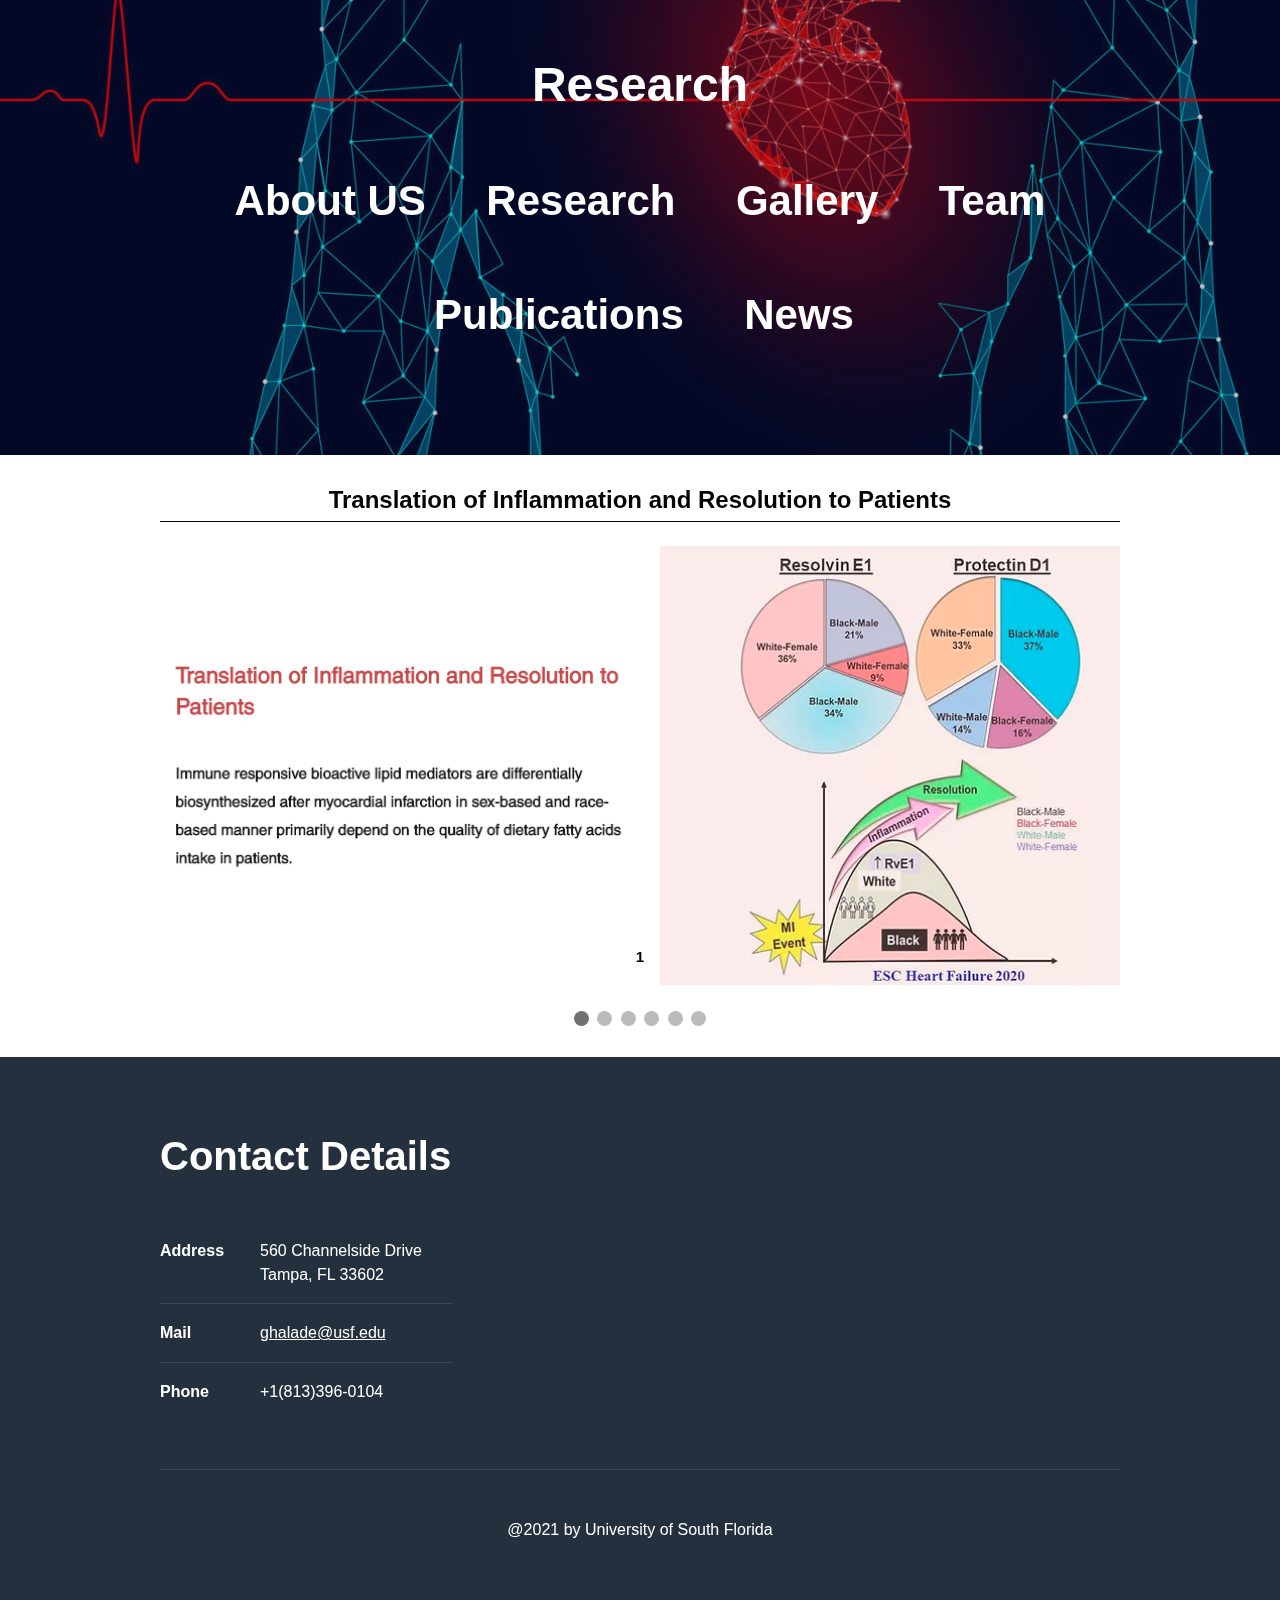
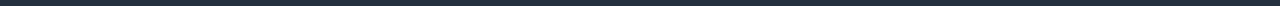
<file: Research.html>
<!DOCTYPE HTML>
<html>
	<head>
		<title>Research</title>
		<meta http-equiv="content-type" content="text/html; charset=utf-8" />
		<meta name="description" content="" />
		<meta name="keywords" content="" />
		
		<script src="js/jquery.min.js"></script>
		<script src="js/jquery.dropotron.min.js"></script>
		<script src="js/skel.min.js"></script>
		<script src="js/skel-layers.min.js"></script>
		<script src="js/init.js"></script>
		<style>
* {box-sizing: border-box;}
body {font-family: Verdana, sans-serif;}
.mySlides {display: none;}
.mySlides1 {display: none;}
img {vertical-align: middle;}

/* Slideshow container */
.slideshow-container {
  max-width: 1000px;
  position: relative;
  margin: auto;
}

/* Caption text */
.text {
  color: #070707;
  font-size: 15px;
  padding: 8px 12px;
  position: absolute;
  bottom: 8px;
  width: 100%;
  text-align: center;
}

/* Number text (1/3 etc) */
.numbertext {
  color: #050505;
  font-size: 12px;
  top: 0;
  text-align: center;
}

/* The dots/bullets/indicators */
.dot {
  height: 15px;
  width: 15px;
  margin: 0 2px;
  background-color: #bbb;
  border-radius: 50%;
  display: inline-block;
  transition: background-color 0.6s ease;
}

.active {
  background-color: #717171;
}

/* Fading animation */
.fade {
  -webkit-animation-name: fade;
  -webkit-animation-duration: 1.5s;
  animation-name: fade;
  animation-duration: 1.5s;
}

@-webkit-keyframes fade {
  from {opacity: .4} 
  to {opacity: 1}
}

@keyframes fade {
  from {opacity: .4} 
  to {opacity: 1}
}

/* On smaller screens, decrease text size */
@media only screen and (max-width: 300px) {
  .text {font-size: 11px}
}
</style> 
		<noscript>
			<link rel="stylesheet" href="css/skel.css" />
			<link rel="stylesheet" href="css/style.css" />
		</noscript>
		
	</head>
	<body class="left-sidebar">

		<!-- Header -->
			<div id="header">
				<div class="container">
						
					<!-- Logo -->
						<h2><a href="#" id="logo">Research</a></h2>
						<br>
					<!-- Nav -->
						<nav id="nav">
							<ul>
								<li><h1 style = "font-size: 35px"><a href="index.html">About US</a></h1></li>
								<li><h1 style = "font-size: 35px"><a href="Research.html">Research</a></h1></li>
								<li><h1 style = "font-size: 35px"><a href="Gallery.html">Gallery</a></h1></li>
								<li><h1 style = "font-size: 35px"><a href="Team.html">Team</a></h1></li>
								<li><h1 style = "font-size: 35px"><a href="Publications.html">Publications</a></h1></li>
                                <li><h1 style = "font-size: 35px"><a href="News.html">News</a></h1></li>
                            </ul>
						</nav>

				</div>
			</div>

		<!-- Main -->
			<div id="main" class="wrapper style1">
				
				<div class="container">
					<div class="slideshow-container">
						

<div class="mySlides fade">
	<br>
  <div class="numbertext"><h2 style = "font-size: 24px;border-bottom: 1px solid;">Translation of Inflammation and Resolution to Patients</h2></div>
  <img src="images/img13.PNG" style="width:100%">
  <div class="text"><b>1</b></div>
</div>

<div class="mySlides fade">
	<br>
  <div class="numbertext"><h2 style = "font-size: 24px;border-bottom: 1px solid;">Heart  Failure with Preserved Fraction and Obesity</h2></div>
  <img src="images/img16.PNG" style="width:100%">
  <div class="text"><b>2</b></div>
</div>

<div class="mySlides fade">
	<br>
  <div class="numbertext"><h2 style = "font-size: 24px;border-bottom: 1px solid;">Male and Female Cardiac Remodeling in Acute and Chronic Heart Failure</h2></div>
  <img src="images/img12.PNG" style="width:100%">
  <div class="text"><b>3</b></div>
</div>

<div class="mySlides fade">
	<br>
  <div class="numbertext"><h2 style = "font-size: 24px;border-bottom: 1px solid;">Inflammation and Resolution Signaling in Cardiac Repair</h2></div>
  <img src="images/img17.PNG" style="width:100%">
  <div class="text"><b>4</b></div>
</div>

<div class="mySlides fade">
	<br>
  <div class="numbertext"><h2 style = "font-size: 24px;border-bottom: 1px solid;">Obesity Superimposed on Aging</h2></div>
  <img src="images/img14.PNG" style="width:100%">
  <div class="text"><b>5</b></div>
</div>

<div class="mySlides fade">
	<br>
  <div class="numbertext"><h2 style = "font-size: 24px;border-bottom: 1px solid;">Targeted Lipidomics and Mass Spectrometry</h2></div>
  <img src="images/img15.PNG" style="width:100%">
  <div class="text"><b>6</b></div>
</div>

</div>
<br>

<div style="text-align:center">
  <span class="dot"></span> 
  <span class="dot"></span> 
  <span class="dot"></span>
  <span class="dot"></span> 
  <span class="dot"></span> 
  <span class="dot"></span> 
</div>
<br>

<script>
var slideIndex = 0;
showSlides();

function showSlides() {
  var i;
  var slides = document.getElementsByClassName("mySlides");
  var dots = document.getElementsByClassName("dot");
  for (i = 0; i < slides.length; i++) {
	slides[i].style.display = "none";
	 
  }
  slideIndex++;
  if (slideIndex > slides.length) {slideIndex = 1}    
  for (i = 0; i < dots.length; i++) {
    dots[i].className = dots[i].className.replace(" active", "");
  }
  slides[slideIndex-1].style.display = "block";  
  dots[slideIndex-1].className += " active";
  
  setTimeout(showSlides, 7000); // Change image every 2 seconds
  
  
}
</script>
				</div>
			</div>

		<!-- Footer -->
			<div id="footer" style="background-color: rgba(90, 158, 247, 0.068);">
				<div class="container">

					<!-- Lists -->
						<div class="row">
							<div class="4u">
								<section>
									<header class="major">
										<h2 style = "font-size: 40px">Contact Details</h2>
										<span class="byline"></span>
									</header>
									<ul class="contact">
										<li>
											<span class="address">Address</span>
											<span>560 Channelside Drive<br />Tampa, FL 33602</span>
										</li>
										<li>
											<span class="mail">Mail</span>
											<span><a href="#">ghalade@usf.edu</a></span>
										</li>
										<li>
											<span class="phone">Phone</span>
											<span>+1(813)396-0104</span>
										</li>
									</ul>	
								</section>
							</div>
						</div>

					<!-- Copyright -->
						<div class="copyright">
							@2021 by University of South Florida
						</div>

				</div>
			</div>

	</body>
</html>
</file>
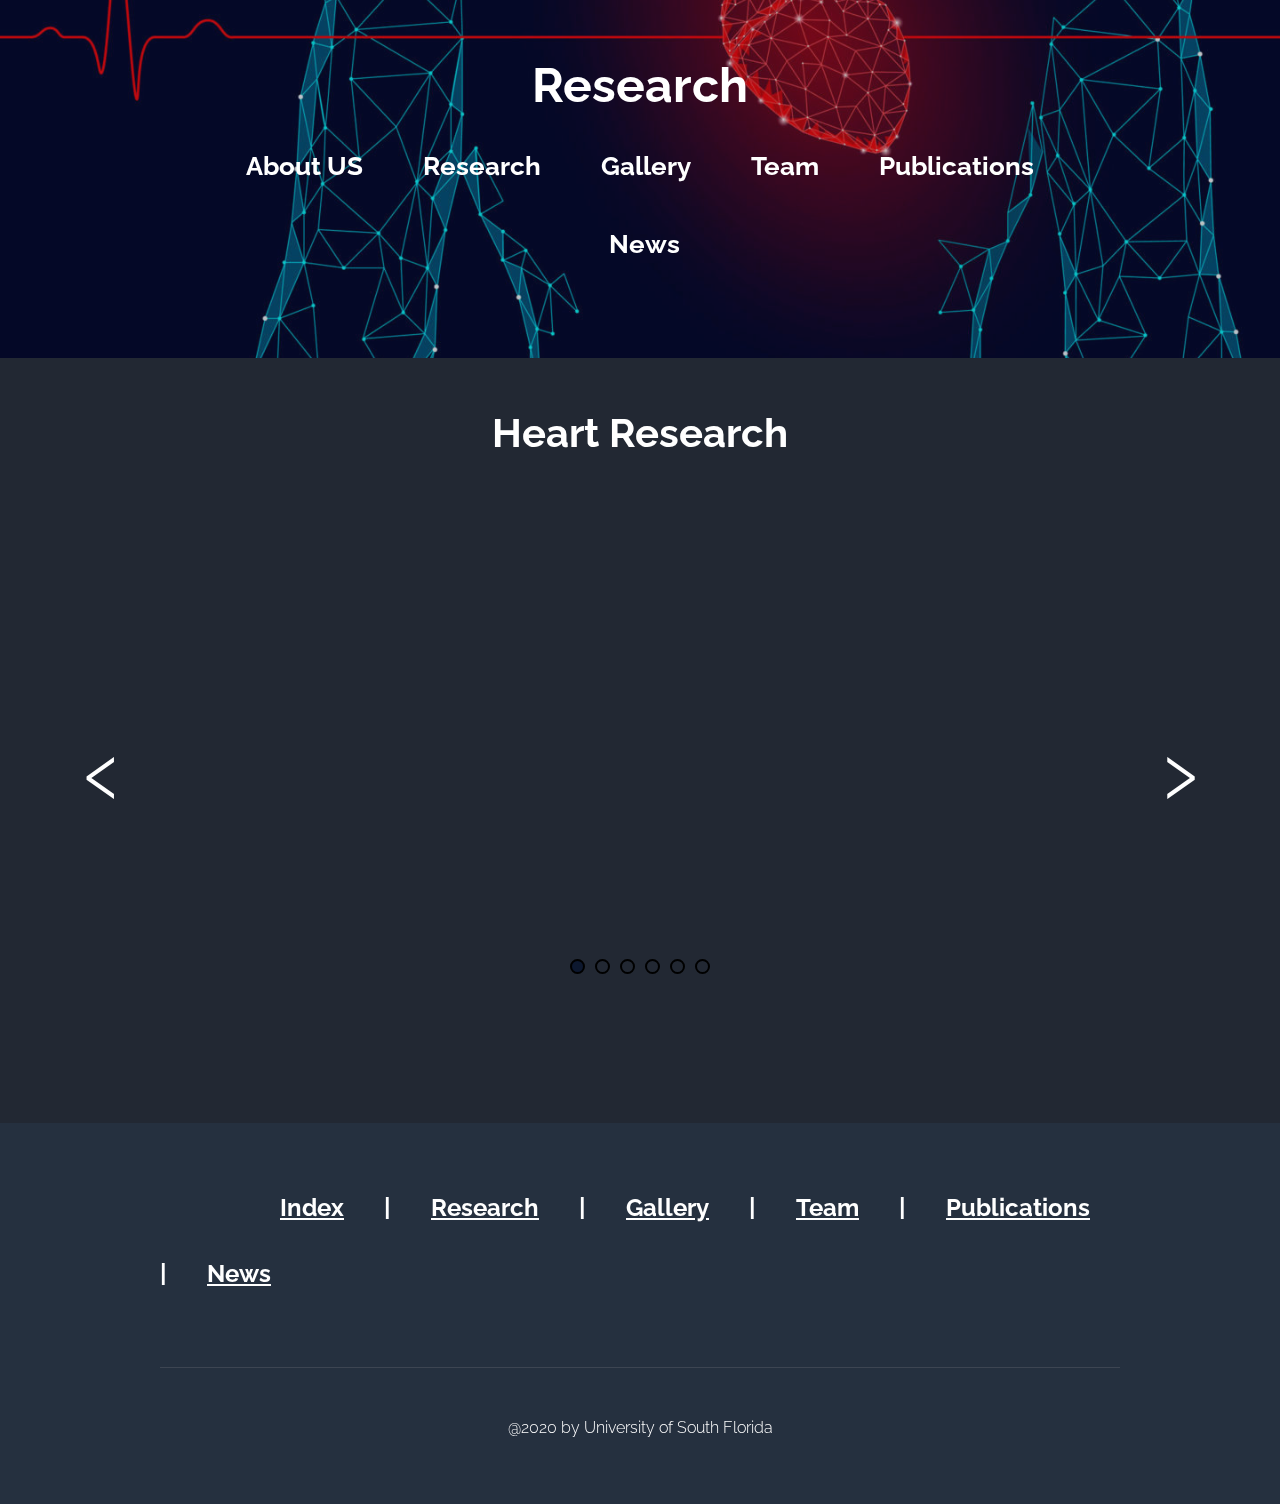
<file: Research1.html>
<!DOCTYPE HTML>
<html>
	<head>
		<title>Research</title>
		<meta http-equiv="content-type" content="text/html; charset=utf-8" />
		<meta name="description" content="" />
		<meta name="keywords" content="" />
		
		<script src="js/jquery.min.js"></script>
		<script src="js/jquery.dropotron.min.js"></script>
		<script src="js/skel.min.js"></script>
		<script src="js/skel-layers.min.js"></script>
		<script src="js/init.js"></script>
		<style>
      body{
        zoom: 1;
        -moz-transform: scale(1);
        scale: 1;
      }
			.slideshowContainer {
  position: relative;
  overflow: visible;
  margin: 50px 0 75px;
  
  height: 500px;
}

.imageSlides {
  position: absolute;
  left: 50%;
  top: 50%;
  transform: translate(-50%, -50%);
 /*min-width: 100%;
  min-height: 100%; */
  opacity: 0;
  transition: opacity 1s ease-in-out;
  z-index: -1;
}

.testSlides {
  position: absolute;
  left: 50%;
  top: 50%;
  transform: translate(-50%, -50%);
  min-width: 100%;
  min-height: 100%;
  opacity: 0;
  transition: opacity 1s ease-in-out;
  z-index: -1;
}

/* add 'visible' class via Javascript */
.visible {
  opacity: 1;
}

.slideshowArrow {
  font-size: 7em;
  color: white;
  cursor: pointer;
  transition: opacity 0.2s ease-in-out;
}

.slideshowArrow:hover {
  opacity: 0.75;
}

#leftArrow {
  position: absolute;
  left: 1%;
  top: 50%;
  transform: translate(-50%, -50%);
}

#rightArrow {
  position: absolute;
  right: 1%;
  top: 50%;
  transform: translate(50%, -50%);
}

.slideshowCircles {
  position: absolute;
  bottom: 5%;
  left: 50%;
  transform: translate(-50%, -50%);
  text-align: center;
}

.circle {
  display: inline-block;
  margin-left: 3px;
  margin-right: 3px;
 
  width: 15px;
  height: 15px;
  border-radius: 50%;
  border: solid 2px black;
  transition: 1s ease-in-out;
}

.dot {
  background-color: rgba(4, 17, 46, 0.7);
  border: solid 2px black;
}
		</style>
		<noscript>
			<link rel="stylesheet" href="css/skel.css" />
			<link rel="stylesheet" href="css/style.css" />
		</noscript>
		<!--[if lte IE 8]><link rel="stylesheet" href="css/ie/v8.css" /><![endif]-->
	</head>
	<body class="left-sidebar">

		<!-- Header -->
			<div id="header">
				<div class="container">
						
					<!-- Logo -->
						<h2><a href="#" id="logo">Research</a></h2>
					
					<!-- Nav -->
						<nav id="nav">
							<ul>
								<li><h1 style = "font-size: 22px"><a href="Index.html">About US</a></h1></li>
								<li><h1 style = "font-size: 22px"><a href="Research1.html">Research</a></h1></li>
								<li><h1 style = "font-size: 22px"><a href="Gallery.html">Gallery</a></h1></li>
								<li><h1 style = "font-size: 22px"><a href="Team.html">Team</a></h1></li>
								<li><h1 style = "font-size: 22px"><a href="Publications.html">Publications</a></h1></li>
                                <li><h1 style = "font-size: 22px"><a href="News.html">News</a></h1></li>
                            </ul>
						</nav>

				</div>
			</div>

		<!-- Main -->
			
				
				
					<div style="padding-top: 40px;padding-right: 90px;padding-bottom: 30px;padding-left: 90px;">
						<div><h2 style="color: white;text-align: center;font-size: 40px;">Heart Research</h2></div>
						<div class="slideshowContainer">
  
<!-- Replace the image 'src' with the images in your project.
Javascript is set up so that you can add as many images as you like, but make sure that you match the number of 'circle' span elements (below) to the number of images -->




  <div><img class="imageSlides" src="images/img13.PNG" alt="beach side city view" style="width: 1200px;" >
  <img class="imageSlides" src="images/img16.PNG" alt="leaf on the ground" style="width: 1200px;">
  <img class="imageSlides" src="images/img12.PNG" alt="lake surrounded by mountains" style="width: 1200px;">
  <img class="imageSlides" src="images/img17.PNG" alt="lake surrounded by mountains" style="width: 1200px;">
  <img class="imageSlides" src="images/img14.PNG" alt="lake surrounded by mountains" style="width: 1200px;">
  <img class="imageSlides" src="images/img15.PNG" alt="lake surrounded by mountains" style="width: 1200px;"></div>
  
<!-- I would recommend to replace these 'span' elements with 'img' files
for each the left and right arrow that fits your project, and size accordingly.
I've shown 'span' elements because I didn't want to upload files. -->
  <span id ="leftArrow" class="slideshowArrow">&#8249;</span>
  <span id ="rightArrow" class="slideshowArrow">&#8250;</span>
  
  <div class="slideshowCircles">
<!-- Filled 'dot' class is set to first image in slideshow, and then via Javascript the filled 'dot' class follows the current image.
Make sure you match the number of these 'circle' span elements to the number of images in your slideshow. -->
    <span class="circle dot"></span>
    <span class="circle"></span>
	<span class="circle"></span>
	<span class="circle"></span>
	<span class="circle"></span>
	<span class="circle"></span>
  </div>
  
</div>
<script>
	
	var imageSlides = document.getElementsByClassName('imageSlides');
var circles = document.getElementsByClassName('circle');
var leftArrow = document.getElementById('leftArrow');
var rightArrow = document.getElementById('rightArrow');
var counter = 0;

// HIDE ALL IMAGES FUNCTION
function hideImages() {
  for (var i = 0; i < imageSlides.length; i++) {
	imageSlides[i].classList.remove('visible');

  }
}

// REMOVE ALL DOTS FUNCTION
function removeDots() {
  for (var i = 0; i < imageSlides.length; i++) {
    circles[i].classList.remove('dot');
  }
}

// SINGLE IMAGE LOOP/CIRCLES FUNCTION
function imageLoop() {
  var currentImage = imageSlides[counter];
  var currentDot = circles[counter];
 

  currentImage.classList.add('visible');
  removeDots();
  currentDot.classList.add('dot');
  counter++;
}

// LEFT & RIGHT ARROW FUNCTION & CLICK EVENT LISTENERS
function arrowClick(e) {
  var target = e.target;
  if (target == leftArrow) {
    clearInterval(imageSlideshowInterval);
    hideImages();
    removeDots();
    if (counter == 1) {
      counter = (imageSlides.length - 1);
      imageLoop();
      imageSlideshowInterval = setInterval(slideshow, 5000);
    } else {
      counter--;
      counter--;
      imageLoop();
      imageSlideshowInterval = setInterval(slideshow, 5000);
    }
  } 
  else if (target == rightArrow) {
    clearInterval(imageSlideshowInterval);
    hideImages();
    removeDots();
    if (counter == imageSlides.length) {
      counter = 0;
      imageLoop();
      imageSlideshowInterval = setInterval(slideshow, 5000);
    } else {
      imageLoop();
      imageSlideshowInterval = setInterval(slideshow, 5000);
    }
  }
}

leftArrow.addEventListener('click', arrowClick);
rightArrow.addEventListener('click', arrowClick);


// IMAGE SLIDE FUNCTION
function slideshow() {
  if (counter < imageSlides.length) {
    imageLoop();
  } else {
    counter = 0;
    hideImages();
    imageLoop();
  }
}

// SHOW FIRST IMAGE, & THEN SET & CALL SLIDE INTERVAL
setTimeout(slideshow, 1000);
var imageSlideshowInterval = setInterval(slideshow, 5000);
</script>
					</div>
				
        
		<!-- Footer -->
			<div id="footer" style="background-color: rgba(90, 158, 247, 0.068);">
				<div class="container" style="text-align: center;">

					<!-- Lists -->
						<div class ="row" style="text-align: center;">
							<div class="column">
								<a href="Index.html"><h2 style="color:white;position: relative;margin-left: 120px;">Index</h2></a>
							</div>
							<div class="column">
								<h2>|</h2>
							</div>
							<div class="column">
								<a href="Research1.html"><h2 style="color:white;">Research</h2></a>
							</div>
							<div class="column">
								<h2>|</h2>
							</div>
							<div class="column">
								<a href="Gallery.html"><h2 style="color: white;">Gallery</h2></a>
							</div>
							<div class="column">
								<h2>|</h2>
							</div>
							<div class="column">
								<a href="Team.html"><h2 style="color: white;">Team</h2></a>
							</div>
							<div class="column">
								<h2>|</h2>
							</div>
							<div class="column">
								<a href="Publications.html"><h2 style="color:white;">Publications</h2></a>
							</div>
							<div class="column">
								<h2>|</h2>
							</div>
							<div class="column">
								<a href="News.html"><h2 style="color:white;">News</h2></a>
							</div>
						</div>
					<!-- Copyright -->
						<div class="copyright">
							@2020 by University of South Florida
						</div>

				</div>
			</div>

	</body>
</html>
</file>
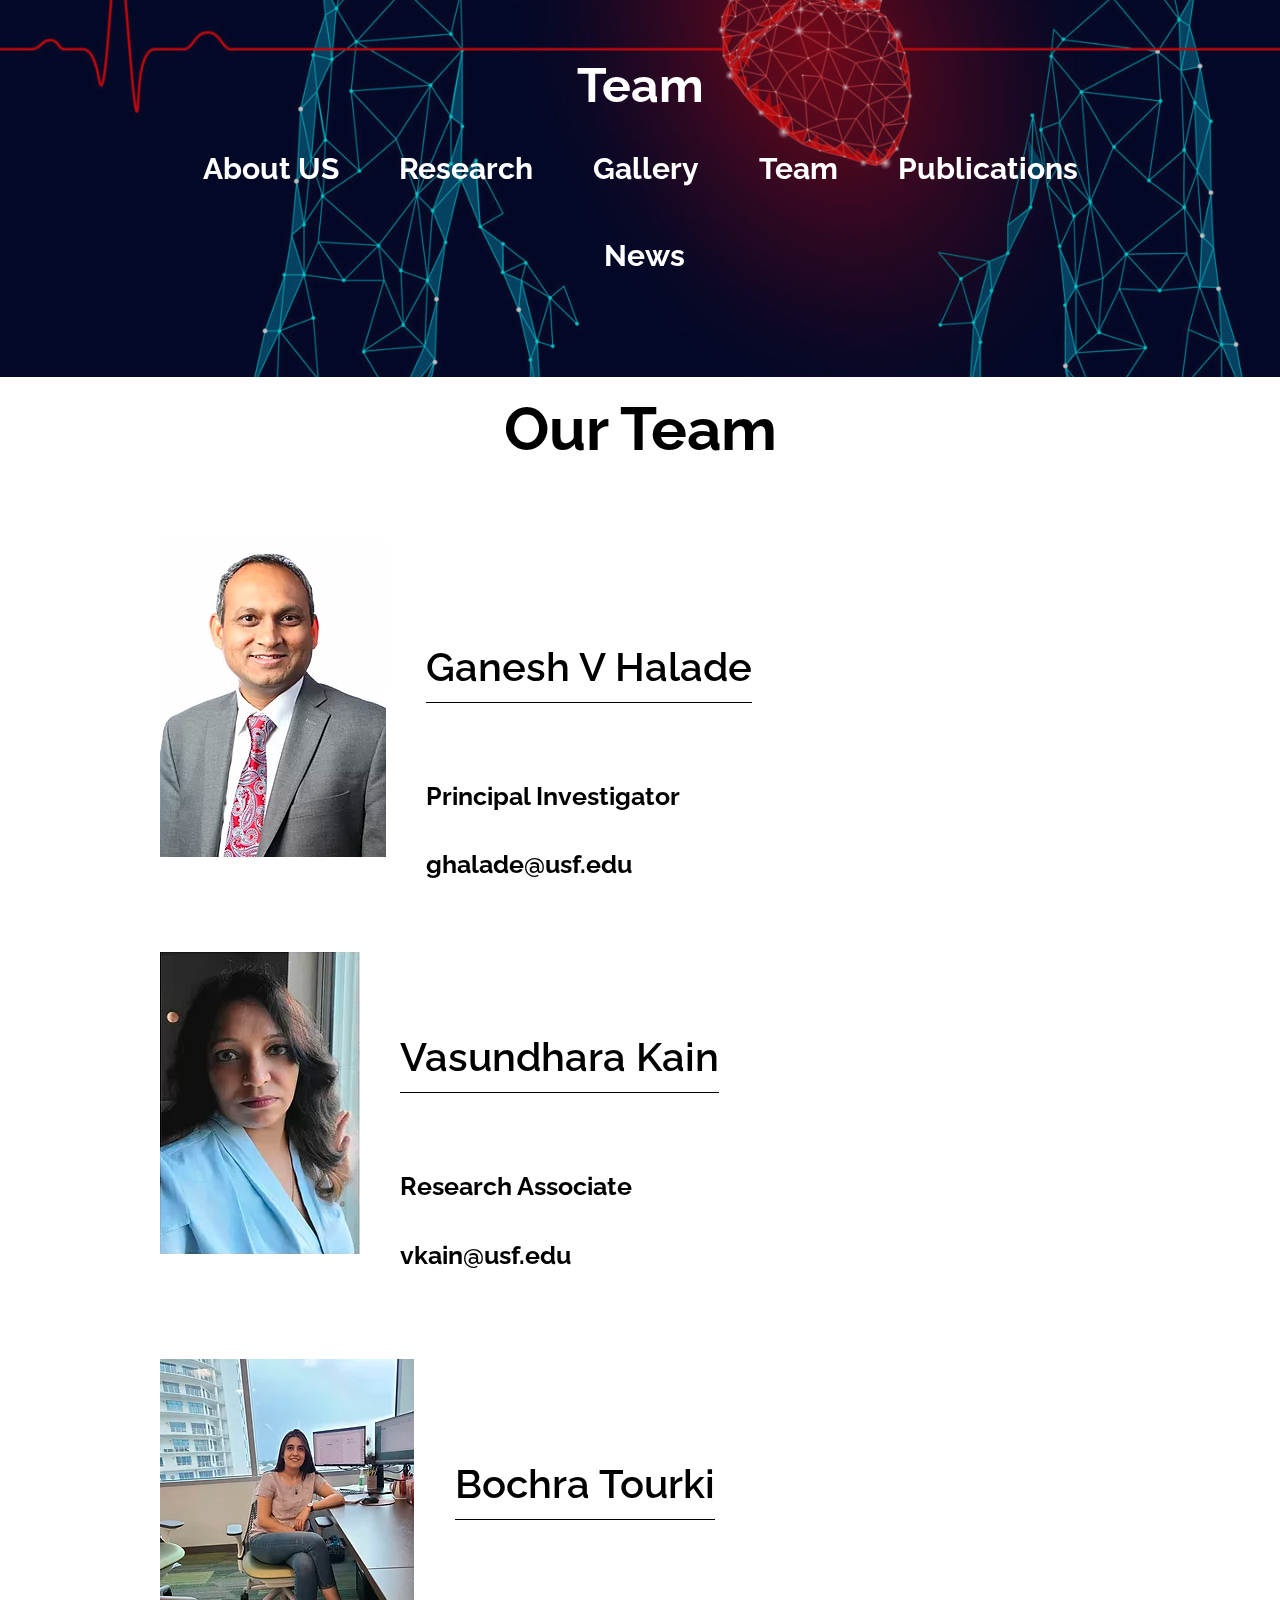
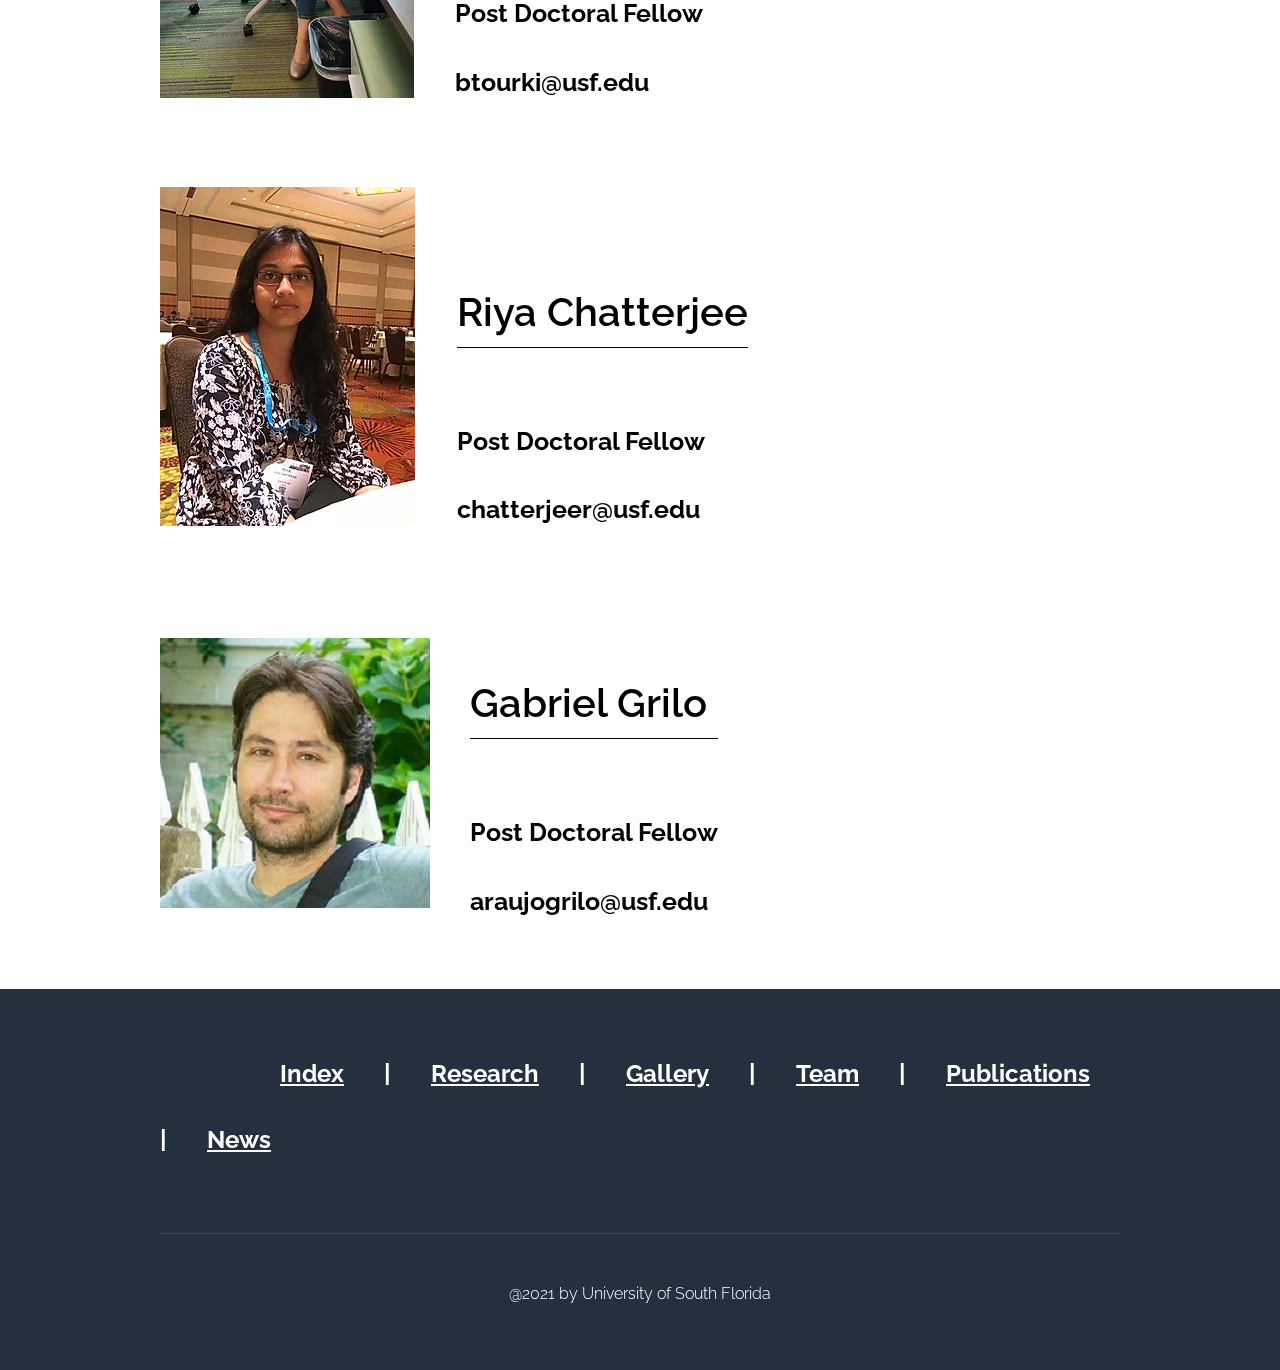
<file: Team.html>
<!DOCTYPE HTML>
<html>
	<head>
		<title>Team</title>
		<meta http-equiv="content-type" content="text/html; charset=utf-8" />
		<meta name="description" content="" />
		<meta name="keywords" content="" />
		
		<script src="js/jquery.min.js"></script>
		<script src="js/jquery.dropotron.min.js"></script>
		<script src="js/skel.min.js"></script>
		<script src="js/skel-layers.min.js"></script>
		<script src="js/init.js"></script>
		<noscript>
			<link rel="stylesheet" href="css/skel.css" />
			<link rel="stylesheet" href="css/style.css" />
		</noscript>
		
	</head>
	<body class="right-sidebar">

		<!-- Header -->
			<div id="header">
				<div class="container">
						
					<!-- Logo -->
						<h2><a href="#" id="logo" >Team</a></h2>
					
					<!-- Nav -->
						<nav id="nav">
							<ul>
								<li><h1 style = "font-size: 25px"><a href="Index.html">About US</a></h1></li>
								<li><h1 style = "font-size: 25px"><a href="Research1.html">Research</a></h1></li>
								<li><h1 style = "font-size: 25px"><a href="Gallery.html">Gallery</a></h1></li>
								<li><h1 style = "font-size: 25px"><a href="Team.html">Team</a></h1></li>
								<li><h1 style = "font-size: 25px"><a href="Publications.html">Publications</a></h1></li>
                                <li><h1 style = "font-size: 25px"><a href="News.html">News</a></h1></li>
                            </ul>
						</nav>

				</div>
			</div>

		<!-- Main -->
			<div id="main" class="wrapper style1">
				<div class="container">
					<div style="text-align: center;color: black;"><h2 style="font-size: 60px;">Our Team</h2></div>
					<div class="row">
						<div class="column"><img src="images/Halade.PNG"></div>
						<div class="column">
							<section style="position: relative;margin-top: 90px;color: black;">
									<header class="major">
										<h2 style="border-bottom: 1px solid;">Ganesh V Halade</h2>
										<span class="byline"></span>
									</header>
									<br>
									<ul>
										<li>
											<div><h3 style="font-size: 25px;">Principal Investigator</h3></div>
											</li>
											<li>
											<div><h3 style="font-size: 25px;">ghalade@usf.edu</h3></div>
										</li>
										
									</ul>	
								</section>
						</div>
					</div>
					<div class="row">
						<div class="column"><img src="images/Vasundhara.PNG"></div>
						<div class="column">
							<section style="position: relative;margin-top: 70px;color: black;">
									<header class="major">
										<h2 style="border-bottom: 1px solid;">Vasundhara Kain</h2>
										<span class="byline"></span>
									</header>
									<br>
									<ul class="contact">
										<li>
											<div><h3 style="font-size: 25px;">Research Associate</h3></div>
											
											<div><h3 style="font-size: 25px;">vkain@usf.edu</h3></div>
										</li>
										
									</ul>	
								</section>
						</div>
					</div>
					<div class="row">
						<div class="column"><img src="images/Bochra.PNG"></div>
						<div class="column">
							<section style="position: relative;margin-top: 90px;color: black;">
									<header class="major">
										<h2 style="border-bottom: 1px solid;">Bochra Tourki</h2>
										<span class="byline"></span>
									</header>
									<br>
									<ul class="contact">
										<li>
											<div><h3 style="font-size: 25px;">Post Doctoral Fellow</h3></div>
											
											<div><h3 style="font-size: 25px;">btourki@usf.edu</h3></div>
										</li>
										
									</ul>	
								</section>
						</div>
					</div>
					<div class="row">
						<div class="column"><img src="images/Riya.PNG"></div>
						<div class="column">
							<section style="position: relative;margin-top: 90px;color: black;">
									<header class="major">
										<h2 style="border-bottom: 1px solid;">Riya Chatterjee</h2>
										<span class="byline"></span>
									</header>
									<br>
									<ul class="contact">
										<li>
											<div><h3 style="font-size: 25px;">Post Doctoral Fellow</h3></div>
											
											<div><h3 style="font-size: 25px;">chatterjeer@usf.edu</h3></div>
										</li>
										
									</ul>	
								</section>
								<br>
						</div>
					</div>
					<div class="row" >
						<div class="column" style="position:relative;margin-bottom: 50px;"><img src="images/Gabriel1.jpg"></div>
						<div class="column">
							<section style="position: relative;margin-top: 30px;color: black;">
									<header class="major">
										<h2 style="border-bottom: 1px solid;">Gabriel Grilo</h2>
										<span class="byline"></span>
									</header>
									<br>
									<ul class="contact">
										<li>
											<div><h3 style="font-size: 25px;">Post Doctoral Fellow</h3></div>
											
											<div><h3 style="font-size: 25px;">araujogrilo@usf.edu</h3></div>
										</li>
										
									</ul>	
								</section>
								<br>
						</div>
					</div>
				</div>
			</div>

		<!-- Footer -->
			<div id="footer" style="background-color: rgba(90, 158, 247, 0.068);">
				<div class="container">

					<!-- Lists -->
						<div class ="row" style="text-align: center;">
							<div class="column">
								<a href="Index.html"><h2 style="color:white;position: relative;margin-left: 120px;">Index</h2></a>
							</div>
							<div class="column">
								<h2>|</h2>
							</div>
							<div class="column">
								<a href="Research1.html"><h2 style="color:white;">Research</h2></a>
							</div>
							<div class="column">
								<h2>|</h2>
							</div>
							<div class="column">
								<a href="Gallery.html"><h2 style="color: white;">Gallery</h2></a>
							</div>
							<div class="column">
								<h2>|</h2>
							</div>
							<div class="column">
								<a href="Team.html"><h2 style="color: white;">Team</h2></a>
							</div>
							<div class="column">
								<h2>|</h2>
							</div>
							<div class="column">
								<a href="Publications.html"><h2 style="color:white;">Publications</h2></a>
							</div>
							<div class="column">
								<h2>|</h2>
							</div>
							<div class="column">
								<a href="News.html"><h2 style="color:white;">News</h2></a>
							</div>
						</div>

					<!-- Copyright -->
						<div class="copyright">
							@2021 by University of South Florida
						</div>

				</div>
			</div>

	</body>
</html>
</file>
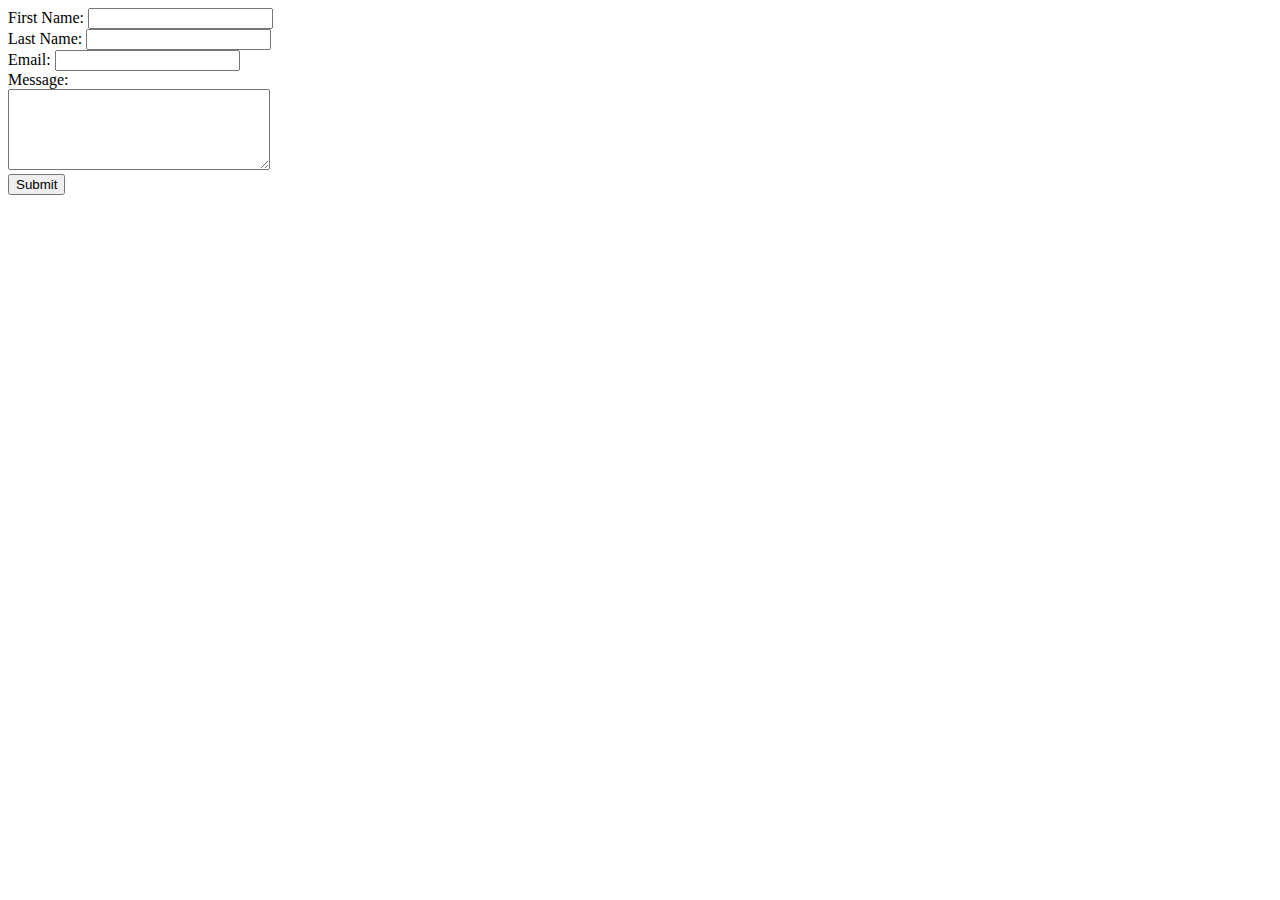
<file: test.html>
<!DOCTYPE html>
<head>
<title>Form submission</title>
</head>
<body>

<form action="Contact.php" method="post">
First Name: <input type="text" name="first_name"><br>
Last Name: <input type="text" name="last_name"><br>
Email: <input type="text" name="email"><br>
Message:<br><textarea rows="5" name="message" cols="30"></textarea><br>
<input type="submit" name="submit" value="Submit">
</form>

</body>
</html>
</file>
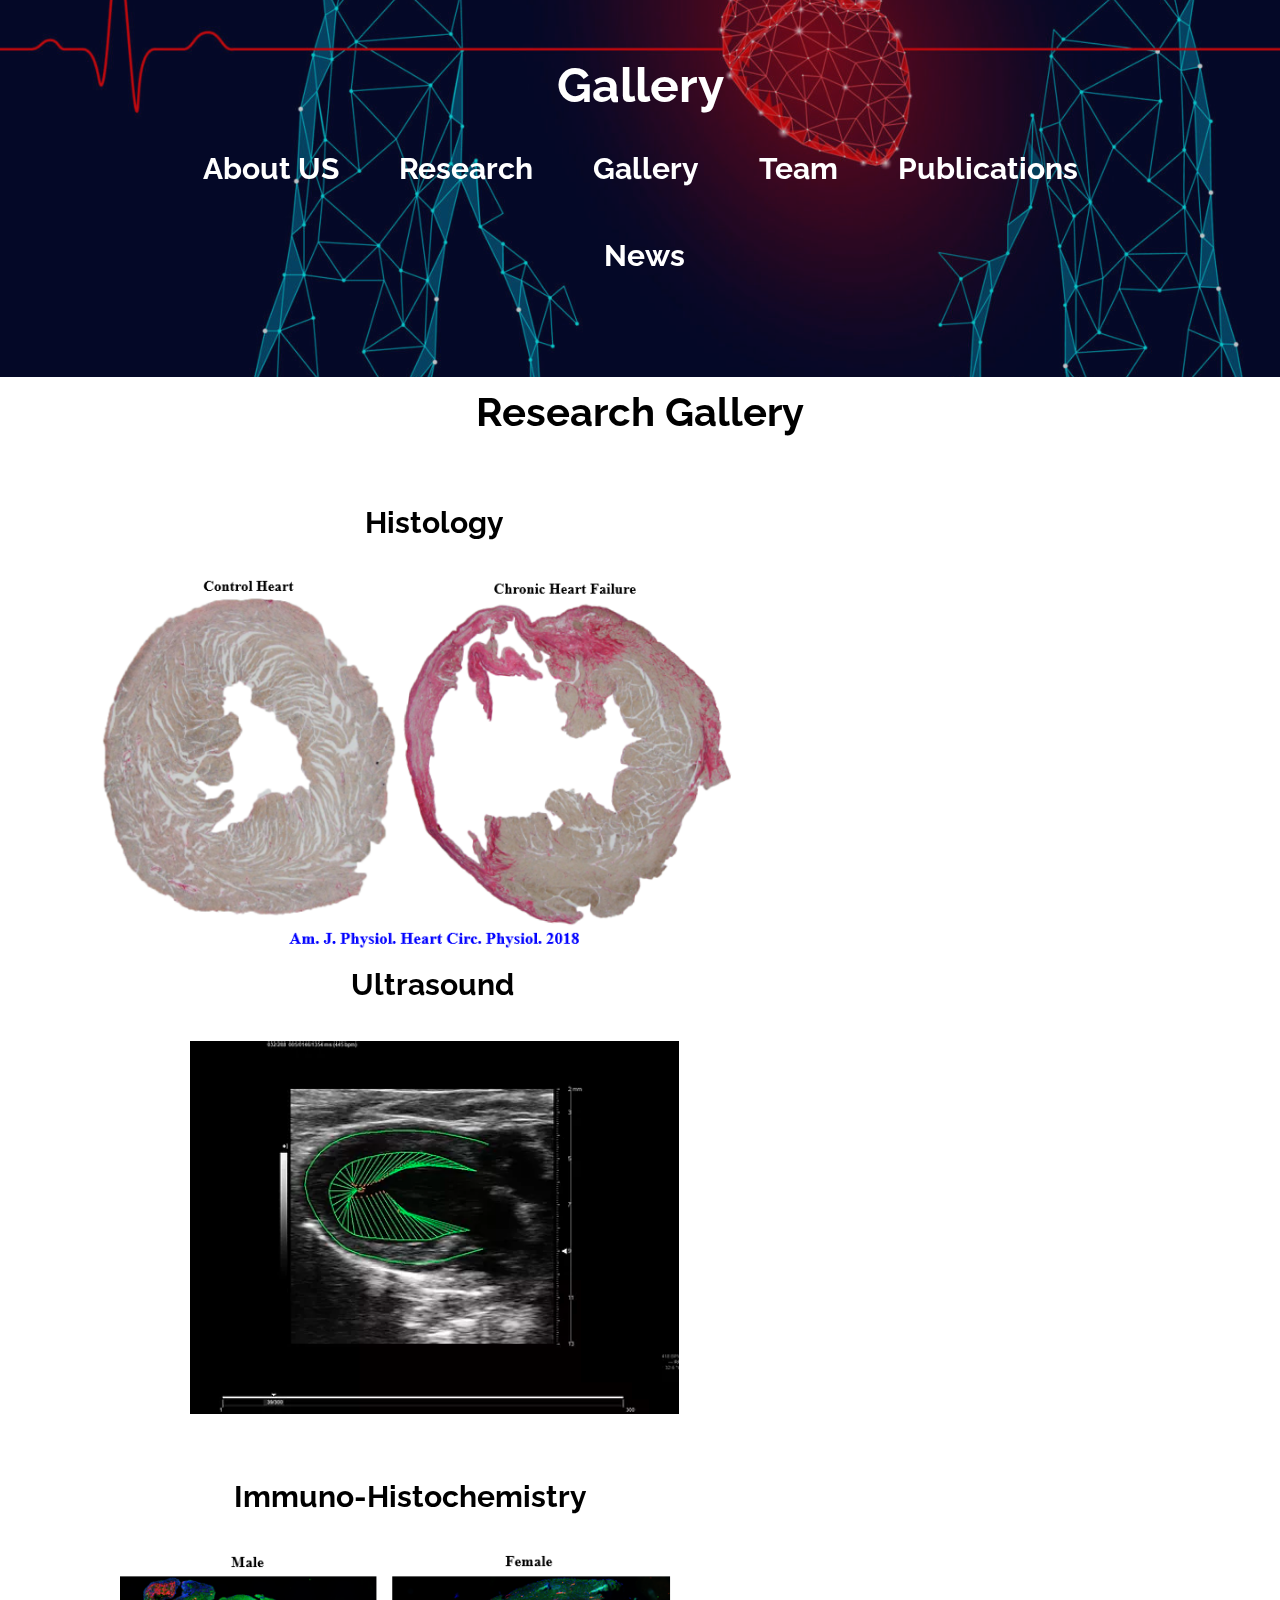
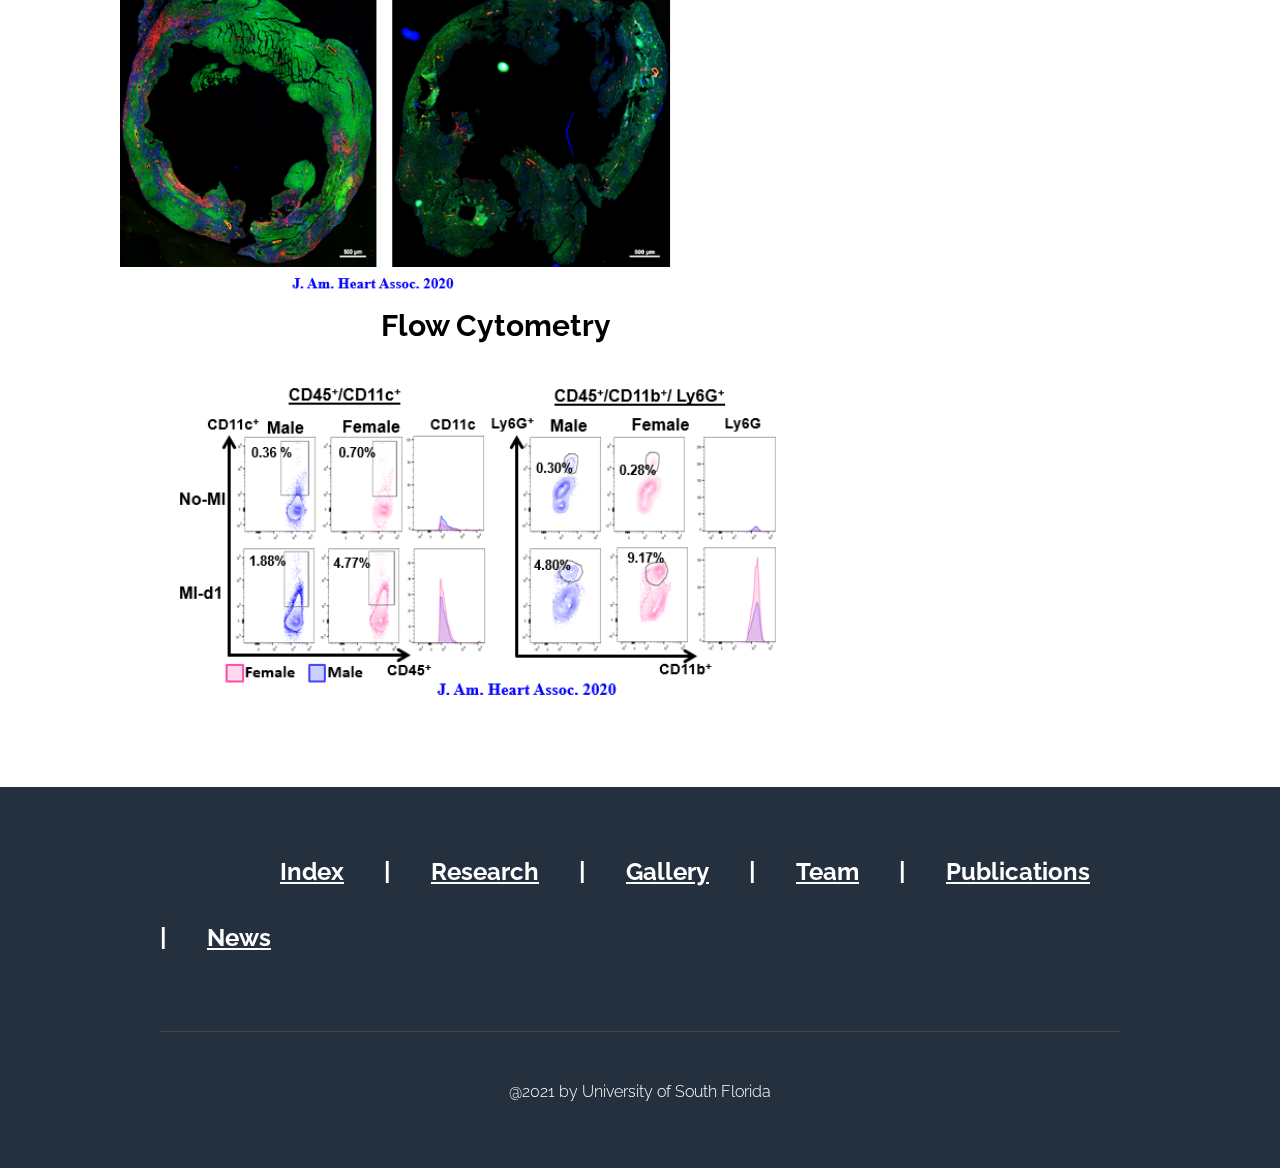
<file: TestGallery.html>
<!DOCTYPE HTML>
<html>
	<head>
		<title>Gallery</title>
		<meta http-equiv="content-type" content="text/html; charset=utf-8" />
		<meta name="description" content="" />
		<meta name="keywords" content="" />
		
		<script src="js/jquery.min.js"></script>
		<script src="js/jquery.dropotron.min.js"></script>
		<script src="js/skel.min.js"></script>
		<script src="js/skel-layers.min.js"></script>
		<script src="js/init.js"></script>
		<noscript>
			<link rel="stylesheet" href="css/skel.css" />
			<link rel="stylesheet" href="css/style.css" />
		</noscript>
		
	</head>
	<body class="left-sidebar">

		<!-- Header -->
			<div id="header">
				<div class="container">
						
					<!-- Logo -->
						<h2><a href="#" id="logo">Gallery</a></h2>
					
					<!-- Nav -->
						<nav id="nav">
							<ul>
								<li><h1 style = "font-size: 25px"><a href="Index.html">About US</a></h1></li>
								<li><h1 style = "font-size: 25px"><a href="Research1.html">Research</a></h1></li>
								<li><h1 style = "font-size: 25px"><a href="Gallery.html">Gallery</a></h1></li>
								<li><h1 style = "font-size: 25px"><a href="Team.html">Team</a></h1></li>
								<li><h1 style = "font-size: 25px"><a href="Publications.html">Publications</a></h1></li>
                                <li><h1 style = "font-size: 25px"><a href="News.html">News</a></h1></li>
                            </ul>
						</nav>

				</div>
			</div>

		<!-- Main -->
			<div id="main" class="wrapper style1">
				<div class="container">
					<div style="text-align: center;color: black;"><h2 style="font-size: 40px;">Research Gallery</h2></div>
					<div class="row">
						<div class="column">
					<section style="position: relative;margin-top: 10px;">
					<div class="row">
  						<div class="column">
							  <div><h2 style = "font-size: 30px;text-align: center;color: black;margin-left: -90px;">Histology</h2></div>
    						<img src="images/img19.PNG" alt="Snow" style="width:100%;margin-left: -60px;">
  							</div>
  								<div class="column">
									  <div><h2 style = "font-size: 30px;text-align: center;color: black;position: relative;margin-left: 55px;">Ultrasound</h2></div>
    								<img src="images/img18.PNG" alt="Forest" style="width:100%;margin-left: 30px;">
  									</div>
									</div>
									</section>
									</div>

									<div class="column"> 
									<section style="position: relative;margin-top: 50px;">
					<div class="row">
  						<div class="column">
							<div><h2 style = "font-size: 30px;text-align: center;color: black;position:relative;margin-left: -50px;">Immuno-Histochemistry</h2></div>
    						<img src="images/img22.PNG" alt="Snow" style="width:100%;position: relative;margin-left: -40px;">
  							</div>
  								<div class="column">
									<div><h2 style = "font-size: 30px;text-align: center;color: black;position: relative;margin-left: 70px;">Flow Cytometry</h2></div>
    								<img src="images/img21.PNG" alt="Forest" style="width:100%;position: relative;margin-bottom: 80px;margin-left: 20px;">
  									</div>
									</div>
									</section>
									</div>
									</div>
									

				</div>
			</div>

		<!-- Footer -->
			<div id="footer" style="background-color: rgba(90, 158, 247, 0.068);">
				<div class="container">

					<!-- Lists -->
						<div class ="row" style="text-align: center;">
							<div class="column">
								<a href="Index.html"><h2 style="color:white;position: relative;margin-left: 120px;">Index</h2></a>
							</div>
							<div class="column">
								<h2>|</h2>
							</div>
							<div class="column">
								<a href="Research1.html"><h2 style="color:white;">Research</h2></a>
							</div>
							<div class="column">
								<h2>|</h2>
							</div>
							<div class="column">
								<a href="Gallery.html"><h2 style="color: white;">Gallery</h2></a>
							</div>
							<div class="column">
								<h2>|</h2>
							</div>
							<div class="column">
								<a href="Team.html"><h2 style="color: white;">Team</h2></a>
							</div>
							<div class="column">
								<h2>|</h2>
							</div>
							<div class="column">
								<a href="Publications.html"><h2 style="color:white;">Publications</h2></a>
							</div>
							<div class="column">
								<h2>|</h2>
							</div>
							<div class="column">
								<a href="News.html"><h2 style="color:white;">News</h2></a>
							</div>
						</div>

					<!-- Copyright -->
						<div class="copyright">
							@2021 by University of South Florida
						</div>

				</div>
			</div>

	</body>
</html>
</file>
<file: css/skel.css>
html,body,div,span,applet,object,iframe,h1,h2,h3,h4,h5,h6,p,blockquote,pre,a,abbr,acronym,address,big,cite,code,del,dfn,em,img,ins,kbd,q,s,samp,small,strike,strong,sub,sup,tt,var,b,u,i,center,dl,dt,dd,ol,ul,li,fieldset,form,label,legend,table,caption,tbody,tfoot,thead,tr,th,td,article,aside,canvas,details,embed,figure,figcaption,footer,header,hgroup,menu,nav,output,ruby,section,summary,time,mark,audio,video{margin:0;padding:0;border:0;font-size:100%;font:inherit;vertical-align:baseline;}article,aside,details,figcaption,figure,footer,header,hgroup,menu,nav,section{display:block;}body{line-height:1;}ol,ul{list-style:none;}blockquote,q{quotes:none;}blockquote:before,blockquote:after,q:before,q:after{content:'';content:none;}table{border-collapse:collapse;border-spacing:0;}body{-webkit-text-size-adjust:none}

/* Box Model */

	*, *:before, *:after {
		-moz-box-sizing: border-box;
		-webkit-box-sizing: border-box;
		box-sizing: border-box;
	}

/* Container */

	body {
		/* min-width: (containers) */
		min-width: 1200px;
	}

	.container {
		margin-left: auto;
		margin-right: auto;
		
		/* width: (containers) */
		width: 1200px;
	}

	/* Modifiers */
	
		.container.small {
			/* width: (containers) * 0.75; */
			width: 900px;
		}

		.container.big {
			width: 100%;

			/* max-width: (containers) * 1.25; */
			max-width: 1500px;

			/* min-width: (containers); */
			min-width: 1200px;
		}

/* Grid */

	.\31 2u { width: 100% }
	.\31 1u { width: 91.6666666667% }
	.\31 0u { width: 83.3333333333% }
	.\39 u { width: 75% }
	.\38 u { width: 66.6666666667% }
	.\37 u { width: 58.3333333333% }
	.\36 u { width: 50% }
	.\35 u { width: 41.6666666667% }
	.\34 u { width: 33.3333333333% }
	.\33 u { width: 25% }
	.\32 u { width: 16.6666666667% }
	.\31 u { width: 8.3333333333% }
	.\-11u { margin-left: 91.6666666667% }
	.\-10u { margin-left: 83.3333333333% }
	.\-9u { margin-left: 75% }
	.\-8u { margin-left: 66.6666666667% }
	.\-7u { margin-left: 58.3333333333% }
	.\-6u { margin-left: 50% }
	.\-5u { margin-left: 41.6666666667% }
	.\-4u { margin-left: 33.3333333333% }
	.\-3u { margin-left: 25% }
	.\-2u { margin-left: 16.6666666667% }
	.\-1u { margin-left: 8.3333333333% }

	/* Rows */

		.row > * {
			float: left;
		}

		.row:after {
			content: '';
			display: block;
			clear: both;
			height: 0;
		}

		.row:first-child > * {
			padding-top: 0 !important;
		}

		/* Normal */

			.row > * {
				/* padding-left: (gutters) */
				padding-left: 40px;
			}

			.row + .row > * {
				/* padding: (gutters) 0 0 (gutters) */
				padding: 40px 0 0 40px;
			}

			.row {
				/* margin-left: -(gutters) */
				margin-left: -40px;
			}

		/* Flush */

			.row.flush > * {
				padding-left: 0;
			}

			.row + .row.flush > * {
				padding: 0;
			}

			.row.flush {
				margin-left: 0;
			}

		/* Quarter */

			.row.quarter > * {
				/* padding-left: (gutters * 0.25) */
				padding-left: 10px;
			}

			.row + .row.quarter > * {
				/* padding: (gutters * 0.25) 0 0 (gutters * 0.25) */
				padding: 10px 0 0 10px;
			}

			.row.quarter {
				/* margin-left: -(gutters * 0.25) */
				margin-left: -10px;
			}

		/* Half */

			.row.half > * {
				/* padding-left: (gutters * 0.5) */
				padding-left: 20px;
			}

			.row + .row.half > * {
				/* padding: (gutters * 0.5) 0 0 (gutters * 0.5) */
				padding: 20px 0 0 20px;
			}

			.row.half {
				/* margin-left: -(gutters * 0.5) */
				margin-left: -20px;
			}

		/* One and (a) Half */

			.row.oneandhalf > * {
				/* padding-left: (gutters * 1.5) */
				padding-left: 60px;
			}

			.row + .row.oneandhalf > * {
				/* padding: (gutters * 1.5) 0 0 (gutters * 1.5) */
				padding: 60px 0 0 60px;
			}

			.row.oneandhalf {
				/* margin-left: -(gutters * 1.5) */
				margin-left: -60px;
			}

		/* Double */

			.row.double > * {
				/* padding-left: (gutters * 2) */
				padding-left: 80px;
			}

			.row + .row.double > * {
				/* padding: (gutters * 2) 0 0 (gutters * 2) */
				padding: 80px 0 0 80px;
			}

			.row.double {
				/* margin-left: -(gutters * 2) */
				margin-left: -80px;
			}
</file>
<file: css/style.css>
@import url("font-awesome.min.css");
@import url("http://fonts.googleapis.com/css?family=Raleway:100,200,300,400,500,600,700,800,900");

/* Basic */

	body {
		background: #222833;
	}

	body, input, select, textarea {
		color: #555555;
		font-family: 'Raleway', sans-serif;
		font-size: 13pt;
		font-weight: 300;
		line-height: 1.75em;
	}

	a {
		color: #3ac984;
		text-decoration: underline;
	}

		a:hover {
			text-decoration: none;
		}

	strong, b {
		font-weight: 700;
	}

	em, i {
		font-style: italic;
	}

	p, ul, ol, dl, table, blockquote {
		margin: 0 0 2em 0;
	}

	h1, h2, h3, h4, h5, h6 {
		color: inherit;
		font-weight: 700;
		line-height: 1.75em;
		margin-bottom: 1em;
	}

		h1 a, h2 a, h3 a, h4 a, h5 a, h6 a {
			color: inherit;
			text-decoration: none;
		}

	h2 {
		font-size: 1.5em;
	}

	h3 {
		font-size: 1.25em;
	}

	sub {
		font-size: 0.8em;
		position: relative;
		top: 0.5em;
	}

	sup {
		font-size: 0.8em;
		position: relative;
		top: -0.5em;
	}

	hr {
		border-top: solid 1px #888888;
		border: 0;
		margin-bottom: 1.5em;
	}

	blockquote {
		border-left: solid 0.5em #888888;
		font-style: italic;
		padding: 1em 0 1em 2em;
	}

	section.special, article.special {
		text-align: center;
	}

	header.major {
		padding-bottom: -1em;
	}

	header h2 {
		margin: 0;
		padding: 0;
		font-size: 3em;
		font-weight: 600;
	}

	header .byline {
		font-size: 1.6em;
	}

	footer > :last-child {
		margin-bottom: 0;
	}

	footer.major {
		padding-top: 3em;
	}

/* Form */

	input[type="text"],
	input[type="text"],
	input[type="email"],
	textarea {
		-moz-appearance: none;
		-webkit-appearance: none;
		-o-appearance: none;
		-ms-appearance: none;
		appearance: none;
		background: none;
		border: solid 1px #888888;
		color: black;
		display: block;
		outline: 0;
		padding: 0.75em;
		text-decoration: none;
		width: 100%;
	}

		input[type="text"]:focus,
		input[type="password"]:focus,
		input[type="email"]:focus,
		textarea:focus {
			border-color: #3ac984;
		}

	input[type="text"],
	input[type="password"],
	input[type="email"] {
		line-height: 1em;
	}

	::-webkit-input-placeholder {
		color: inherit;
		opacity: 0.5;
		position: relative;
		top: 3px;
	}

	:-moz-placeholder {
		color: inherit;
		opacity: 0.5;
	}

	::-moz-placeholder {
		color: inherit;
		opacity: 0.5;
	}

	:-ms-input-placeholder {
		color: inherit;
		opacity: 0.5;
	}

	.formerize-placeholder {
		color: rgba(85, 85, 85, 0.5) !important;
	}

/* Image */

	.image {
		border: 0;
		position: relative;
	}

		.image.fit {
			display: block;
		}

			.image.fit img {
				display: block;
				width: 100%;
			}

		.image.feature {
			display: block;
			margin: 0 0 2em 0;
		}

			.image.feature img {
				display: block;
				width: 100%;
			}

/* Icon */

	.icon {
		position: relative;
	}

		.icon:before {
			content: "";
			-moz-osx-font-smoothing: grayscale;
			-webkit-font-smoothing: antialiased;
			font-family: FontAwesome;
			font-style: normal;
			font-weight: normal;
			text-transform: none !important;
		}

		.icon > .label {
			display: none;
		}

/* Lists */

	ol.default {
		list-style: decimal;
		padding-left: 1.25em;
	}

		ol.default li {
			padding-left: 0.25em;
		}

	ul {
		margin: 0;
		padding: 0;
	}

		ul.default {
			list-style: none;
		}

			ul.default li {
				display: block;
				padding: 0.60em 0;
				border-top: 1px solid;
				border-color: rgba(192, 192, 192, 0.15);
			}

			ul.default > :first-child {
				padding-top: 0;
				border-top: none;
			}

		ul.icons {
			cursor: default;
		}

			ul.icons li {
				display: inline-block;
				line-height: 1em;
				padding-left: 0.5em;
			}

				ul.icons li:first-child {
					padding-left: 0;
				}

		ul.actions {
			cursor: default;
		}

			ul.actions:last-child {
				margin-bottom: 0;
			}

			ul.actions li {
				display: inline-block;
				padding: 0 0 0 1.5em;
			}

				ul.actions li:first-child {
					padding: 0;
				}

			ul.actions.vertical li {
				display: block;
				padding: 1.5em 0 0 0;
			}

				ul.actions.vertical li:first-child {
					padding: 0;
				}

		ul.contact li {
			padding: 1.05em 0;
			border-top: 1px solid;
			border-color: rgba(192, 192, 192, 0.15);
		}

			ul.contact li > span {
				display: inline-block;
			}

			ul.contact li .address, ul.contact li .mail, ul.contact li .phone {
				float: left;
				width: 100px;
				font-weight: 600;
			}

		ul.contact > :first-child {
			padding-top: 0;
			border-top: none;
		}

		ul.style li {
			clear: both;
			display: block;
			padding-top: 3em;
		}

		ul.style > :first-child {
			padding-top: 0;
		}

		ul.style h3 {
			display: block;
			margin: 0;
			padding-bottom: 0.50em;
			font-size: 1.1em;
			font-weight: 700;
			color: #404040;
		}

		ul.style .fa {
			float: left;
			display: inline-block;
			width: 80px;
			height: 80px;
			margin-right: 1em;
			background: #3ac984;
			line-height: 80px;
			text-align: center;
			border-radius: 10px;
			font-size: 2em;
			color: white;
		}

		ul.list {
			list-style: none;
		}

			ul.list li {
				display: block;
				padding: 0.60em 0;
				border-top: 1px solid;
				border-color: red;
			}

			ul.list > :first-child {
				padding-top: 0;
				border-top: none;
			}

/* Tables */

	table {
		width: 100%;
	}

		table.default {
			width: 100%;
		}

			table.default tbody tr {
				border-bottom: solid 1px #888888;
			}

			table.default td {
				padding: 0.5em 1em 0.5em 1em;
			}

			table.default th {
				font-weight: 700;
				padding: 0.5em 1em 0.5em 1em;
				text-align: left;
			}

			table.default thead {
				background: #555555;
				color: #fff;
			}

/* Button */

	input[type="submit"],
	input[type="reset"],
	input[type="button"],
	.button {
		-moz-appearance: none;
		-webkit-appearance: none;
		-o-appearance: none;
		-ms-appearance: none;
		appearance: none;
		-moz-transition: background-color 0.2s ease-in-out;
		-webkit-transition: background-color 0.2s ease-in-out;
		-o-transition: background-color 0.2s ease-in-out;
		-ms-transition: background-color 0.2s ease-in-out;
		transition: background-color 0.2s ease-in-out;
		background: #3ac984;
		border-radius: 40px;
		border: 0;
		color: white;
		cursor: pointer;
		display: inline-block;
		padding: 0.80em 2em;
		text-align: center;
		text-decoration: none;
		font-size: 1.4em;
		font-weight: 600;
		min-width: 10em;
	}

		input[type="submit"]:hover,
		input[type="reset"]:hover,
		input[type="button"]:hover,
		.button:hover {
			background-color: #32b777;
		}

		input[type="submit"].fit,
		input[type="reset"].fit,
		input[type="button"].fit,
		.button.fit {
			width: 100%;
		}

		input[type="submit"].small,
		input[type="reset"].small,
		input[type="button"].small,
		.button.small {
			font-size: 0.8em;
		}

/* Wrapper */

	.wrapper.style1 {
		background: #fff;
	}

	.wrapper.style2 {
		background: #ececec;
		padding: 6em 0;
		text-align: left;
		line-height: 1.2;
	}

	.wrapper.style3 {
		padding: 2em 0 3.5em 0;
		background: #ececec;
	}

		.wrapper.style3 span {
			display: inline-block;
			padding-top: 0.80em;
			font-size: 2em;
			font-weight: 600;
		}

		.wrapper.style3 .button {
			float: right;
		}

/* Header */

	#header {
		background: #333333 url("../images/gene-therapy-heart-attacks-1440x1080.jpg") no-repeat;
		background-size: cover;
		color: #fff;
		padding: 6em 0;
		text-align: center;
		background-position: 0% 65%;
		position: relative;
	}

		#header:before {
			content: '';
			position: absolute;
			left: 0;
			top: 0;
			width: 100%;
			height: 100%;
			background: rgba(16, 32, 48, 0.25);
		}

		#header > * {
			position: relative;
			z-index: 1;
		}

	.homepage #header {
		padding: 8em 0;
		background-position: center;
		data-aos="fade-up"
	}

	#logo {
		font-size: 2em;
	}

	#nav > ul {
		margin: 0;
	}

		#nav > ul > li {
			border-radius: 10px 10px 0 0;
			display: inline-block;
			margin-left: 0.5em;
			padding: 0.5em 1.5em;
		}

			#nav > ul > li a {
				color: #FFF;
				text-decoration: none;
				font-size: 1.2em;
			}

			#nav > ul > li:first-child {
				margin-left: 0;
			}

			#nav > ul > li:hover a {
				color: #fff;
			}

			#nav > ul > li.active {
				background: #3ac984;
			}

				#nav > ul > li.active a {
					color: white;
				}

			#nav > ul > li > ul {
				display: none;
			}

/* Dropotron */

	.dropotron {
		margin-top: -2px;
		background: #3ac984;
		border-radius: 10px;
		color: white;
		min-width: 12em;
		padding: 1em 0;
	}

		.dropotron > li {
			line-height: 2em;
			padding: 0 1em;
		}

			.dropotron > li > a {
				color: #FFF;
				text-decoration: none;
			}

			.dropotron > li.active > a, .dropotron > li:hover > a {
				color: #FFF;
			}

		.dropotron.level-0 {
			border-radius: 0 10px 10px 10px;
			font-size: 1em;
		}

/* Banner */

	#banner {
		text-align: center;
		padding: 4em 0 0 0;
	}

		#banner .major h2 {
			font-size: 3.5em;
		}

		#banner .major .byline {
			display: block;
			margin: 0em 2em;
			line-height: 1.6em;
			font-size: 1.5em;
		}
		
		#banner a {
			color: inherit;
		}

/* Main */

	.no-sidebar #main .major, .left-sidebar #main .major, .right-sidebar #
	.major {
		text-align: center;
	}

	.homepage #main .major {
		text-align: center;
	}

	#main {
		padding: 10em 1;
		
	}

		#main .sidebar .major {
			padding-bottom: 3em;
		}

			#main .sidebar .major h2 {
				font-size: 1.8em;
			}

		#main .sidebar .default li {
			border-color: #cdcdcd;
		}

		#main .sidebar .default a {
			color: #464646;
		}

		#main .sidebar > :first-child {
			margin-bottom: 3em;
		}

/* Footer */

	#footer {
		padding: 4em 0;
		color: #fff;
	}

		#footer .major h2 {
			font-size: 2em;
			color: #FFF;
		}

		#footer .major .byline {
			font-size: 1.1em;
		}

		#footer .copyright {
			margin-top: 3em;
			padding-top: 3em;
			border-top: 1px solid;
			border-color: rgba(192, 192, 192, 0.15);
			text-align: center;
			color: inherit;
		}

		#footer a {
			color: inherit;
		}

/* Paragraph */

	p { margin-top: 0;
 font-family: verdana;
padding : -5px;
font-size : 20px;
animation-name: slidein;
animation-duration: 3s;
 }

 /*@keyframes slidein {
  from {
    margin-left: 100%;
    width: 300%; 
  }

  to {
    margin-left: 0%;
    width: 100%;
  }
} */


/* https://codepen.io/tym0/pen/KwrOKX */
/* https://www.embedgooglemap.net/ */
</file>
